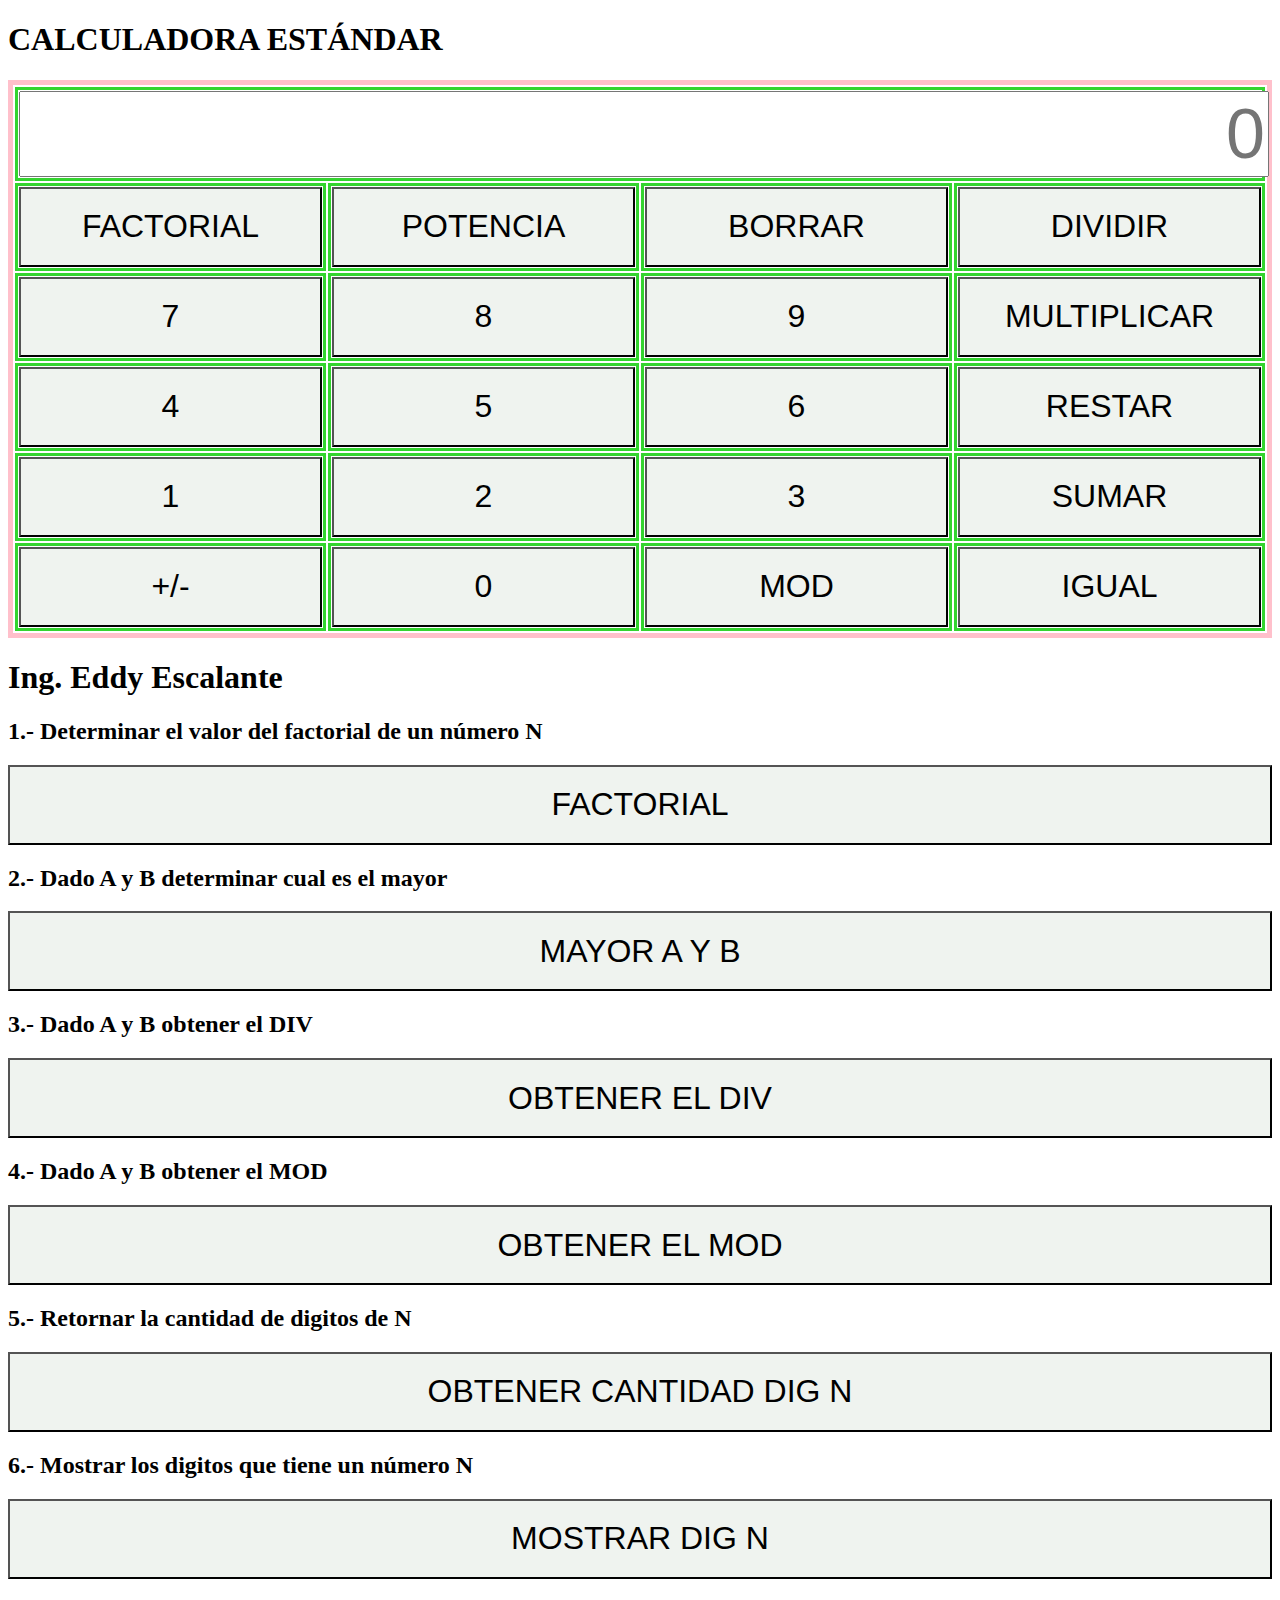
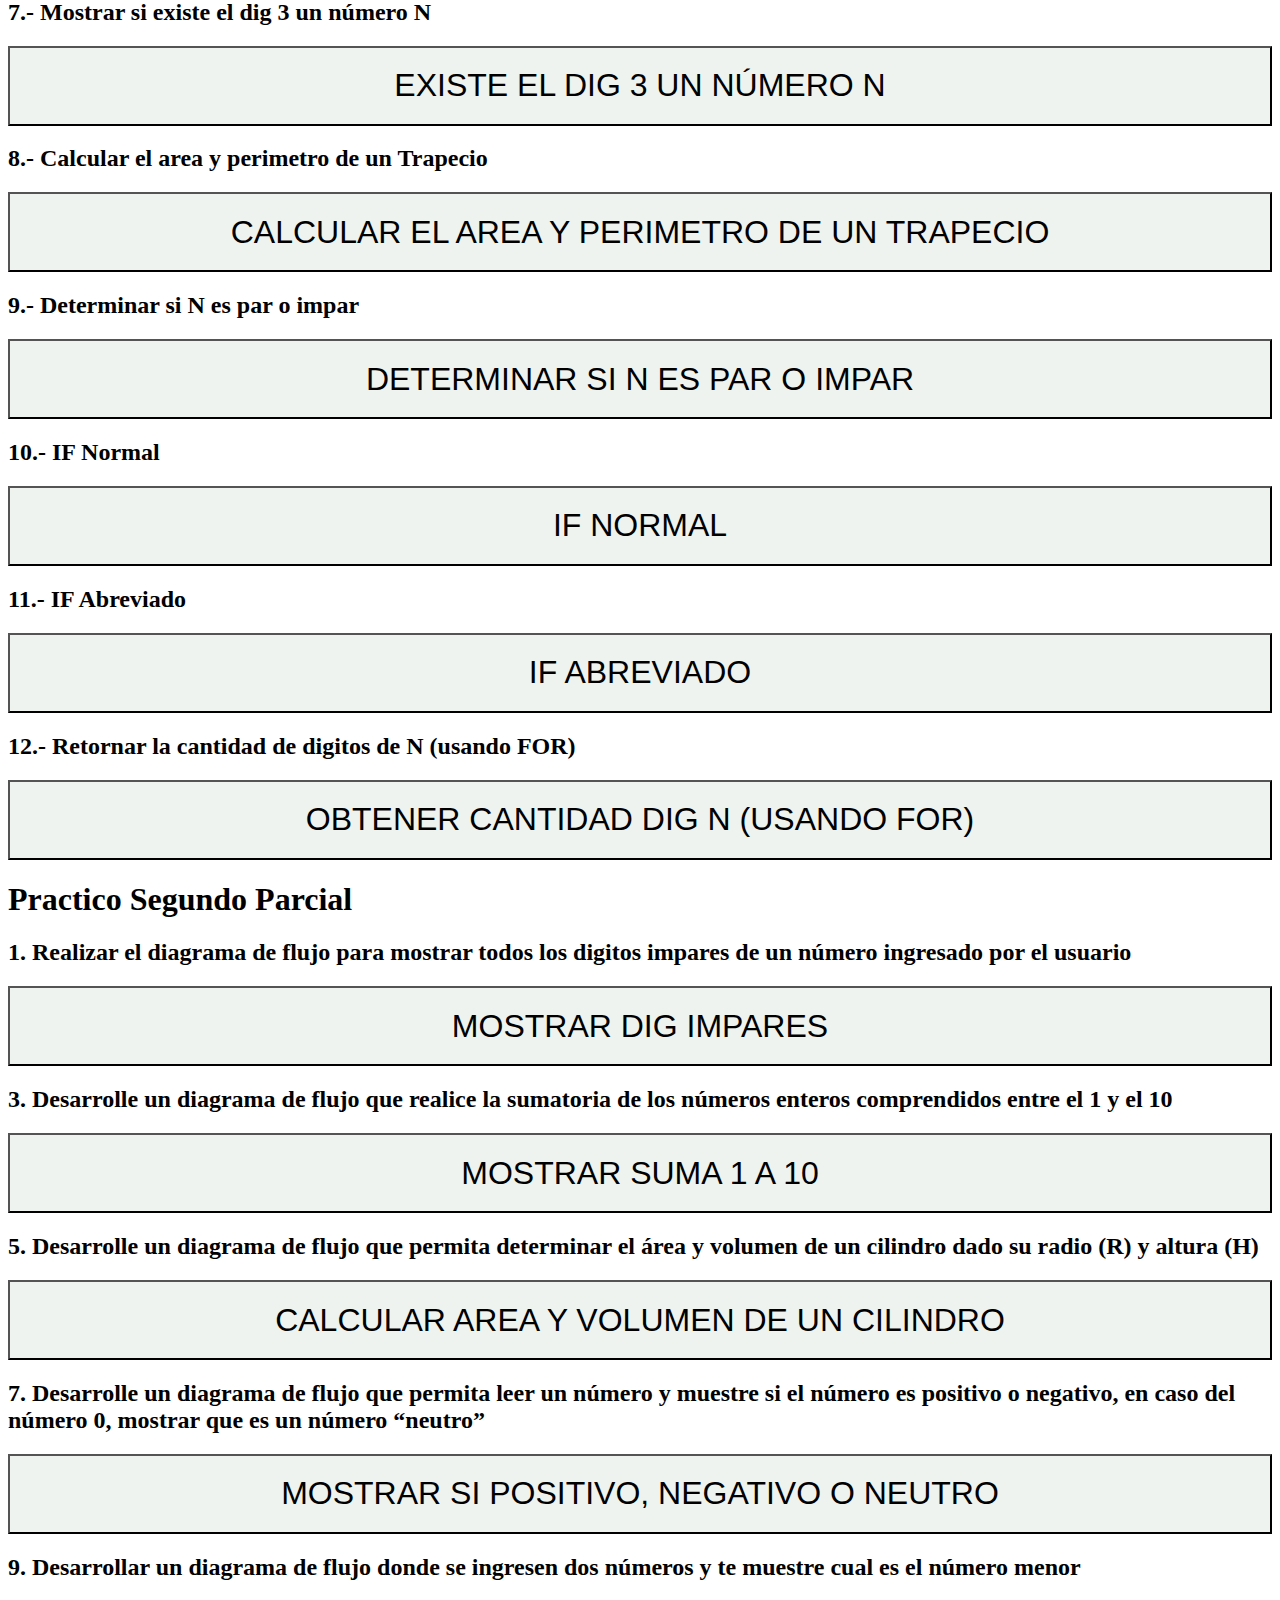
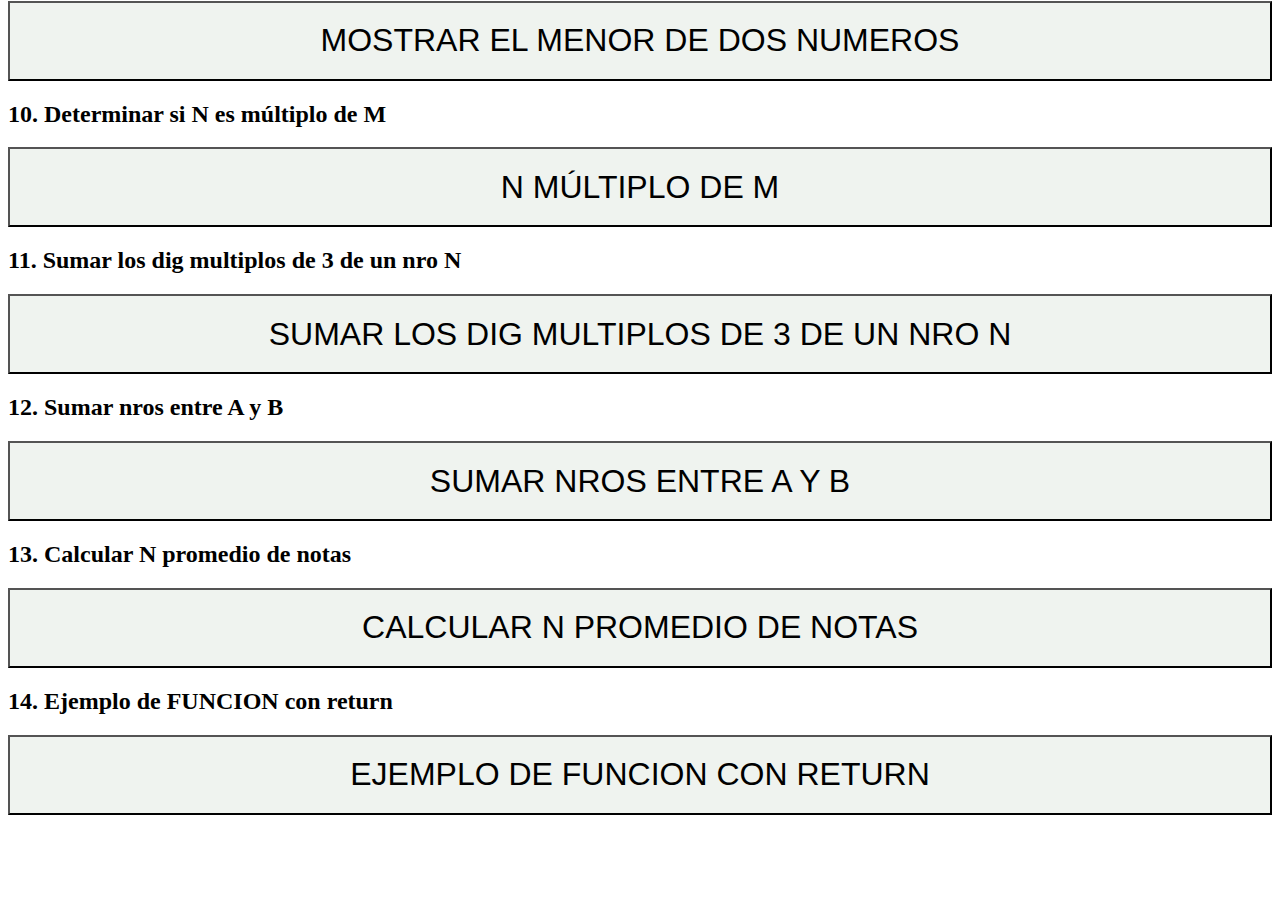
<file: DF code ING/index.html>
<!DOCTYPE html>
<html lang="en">

<head>
    <meta charset="UTF-8">
    <meta http-equiv="X-UA-Compatible" content="IE=edge">
    <meta name="viewport" content="width=device-width, initial-scale=1.0">
    <script type="text/javascript" src="code.js"></script>
    <link rel="stylesheet" type="text/css" href="estilos.css">
    <title>Programación 1</title>
</head>

<body>

    <h1>CALCULADORA ESTÁNDAR</h1>
    <table>
        <tr>
            <td colspan="4">
                <input id="resultado"
                type="text" placeholder="0" >
            </td>
        </tr>

        <tr>
            <td>
                <button onclick="factorial()">
                    factorial
                </button>
            </td>
            <td>
                <button onclick="potencia()">
                    potencia
                </button>
            </td>
            <td>
                <button onclick="borrar()">
                    Borrar
                </button>
            </td>
            <td>
                <button onclick="dividir()">
                    dividir
                </button>
            </td>
        </tr>

        <tr>
            <td>
                <button onclick="numero(7)">
                    7
                </button>
            </td>
            <td>
                <button onclick="numero(8)">
                    8
                </button>
            </td>
            <td>
                <button onclick="numero(9)">
                    9
                </button>
            </td>
            <td>
                <button onclick="multiplicar()">
                    multiplicar
                </button>
            </td>
        </tr>

        <tr>
            <td>
                <button onclick="numero(4)">
                    4
                </button>
            </td>
            <td>
                <button onclick="numero(5)">
                    5
                </button>
            </td>
            <td>
                <button onclick="numero(6)">
                    6
                </button>
            </td>
            <td>
                <button onclick="restar()">
                    restar
                </button>
            </td>
        </tr>

        <tr>
            <td>
                <button onclick="numero(1)">
                    1
                </button>
            </td>
            <td>
                <button onclick="numero(2)">
                    2
                </button>
            </td>
            <td>
                <button onclick="numero(3)">
                    3
                </button>
            </td>
            <td>
                <button onclick="sumar()">
                    sumar
                </button>
            </td>
        </tr>

        <tr>
            <td>
                <button onclick="masMenos()">
                    +/-
                </button>
            </td>
            <td>
                <button onclick="numero(0)">
                    0
                </button>
            </td>
            <td>
                <button onclick="mod()">
                    mod
                </button>
            </td>
            <td>
                <button onclick="igual()">
                    igual
                </button>
            </td>
        </tr>
    </table>




    <h1>Ing. Eddy Escalante</h1>

    <h2>1.- Determinar el valor del factorial de un número N</h2>
    <button onclick="factorialN()">Factorial</button>


    <h2>2.- Dado A y B determinar cual es el mayor</h2>
    <button onclick="mayorAyB()">Mayor A y B</button>

    <h2>3.- Dado A y B obtener el DIV</h2>
    <button onclick="obtenerDiv()">Obtener el DIV</button>

    <h2>4.- Dado A y B obtener el MOD</h2>
    <button onclick="obtenerMod()">Obtener el MOD</button>

    <h2>5.- Retornar la cantidad de digitos de N</h2>
    <button onclick="obtenerCantidadDigN()">
        Obtener cantidad dig N
    </button>

    <h2>6.- Mostrar los digitos que tiene un número N</h2>
    <button onclick="mostrarDigN()">
        Mostrar dig N
    </button>

    <h2>7.- Mostrar si existe el dig 3 un número N</h2>
    <button onclick="existeDig3enN()">
        Existe el dig 3 un número N
    </button>

    <h2>8.- Calcular el area y perimetro de un Trapecio</h2>
    <button onclick="calcularTrapecio()">
        Calcular el area y perimetro de un Trapecio
    </button>

    <h2>9.- Determinar si N es par o impar</h2>
    <button onclick="determinarNesParImpar()">
        Determinar si N es par o impar
    </button>

    <h2>10.- IF Normal</h2>
    <button onclick="ifNormal()">
        IF Normal
    </button>

    <h2>11.- IF Abreviado</h2>
    <button onclick="ifAbreviado()">
        IF Abreviado
    </button>

    <h2>12.- Retornar la cantidad de digitos de N (usando FOR)</h2>
    <button onclick="obtenerCantidadDigN_FOR()">
        Obtener cantidad dig N (usando FOR)
    </button>

    <h1>Practico Segundo Parcial</h1>

    <h2>1. Realizar el diagrama de flujo para mostrar todos los digitos impares de un número
        ingresado por el usuario</h2>
    <button onclick="mostrarDigitosImpares()">
        Mostrar dig Impares
    </button>

    <h2>3. Desarrolle un diagrama de flujo que realice la sumatoria de los números enteros
        comprendidos entre el 1 y el 10</h2>
    <button onclick="mostrarSuma1_10()">
        Mostrar Suma 1 a 10
    </button>

    <h2>5. Desarrolle un diagrama de flujo que permita determinar el área y volumen de un
        cilindro dado su radio (R) y altura (H)</h2>
    <button onclick="calcularAreaVolumenDeCilindro()">
        calcular area y volumen de un cilindro
    </button>

    <h2>7. Desarrolle un diagrama de flujo que permita leer
        un número y muestre si el número es positivo o
        negativo, en caso del número 0, mostrar que es
        un número “neutro”</h2>
    <button onclick="mostrarPositivoNegativoNeutro()">
        mostrar si positivo, negativo o neutro
    </button>

    <h2>9. Desarrollar un diagrama de flujo donde
        se ingresen dos números y te muestre cual
        es el número menor</h2>
    <button onclick="mostrarMenorDosNumero()">
        mostrar el menor de dos numeros
    </button>

    <h2>10. Determinar si N es múltiplo de M</h2>
    <button onclick="NmultiploDeM()">
        N Múltiplo de M
    </button>

    <h2>11. Sumar los dig multiplos de 3 de un nro N</h2>
    <button onclick="sumaDigMultiplos3deN()">
        Sumar los dig multiplos de 3 de un nro N
    </button>

    <h2>12. Sumar nros entre A y B</h2>
    <button onclick="sumarNrosEntreAyB()">
        Sumar nros entre A y B
    </button>

    <h2>13. Calcular N promedio de notas </h2>
    <button onclick="promedioNdeNotas()">
        Calcular N promedio de notas
    </button>

    <h2>14. Ejemplo de FUNCION con return</h2>
    <button onclick="funcionConReturn()">
        Ejemplo de FUNCION con return
    </button>

    <br><br><br><br><br><br>
</body>

</html>
</file>
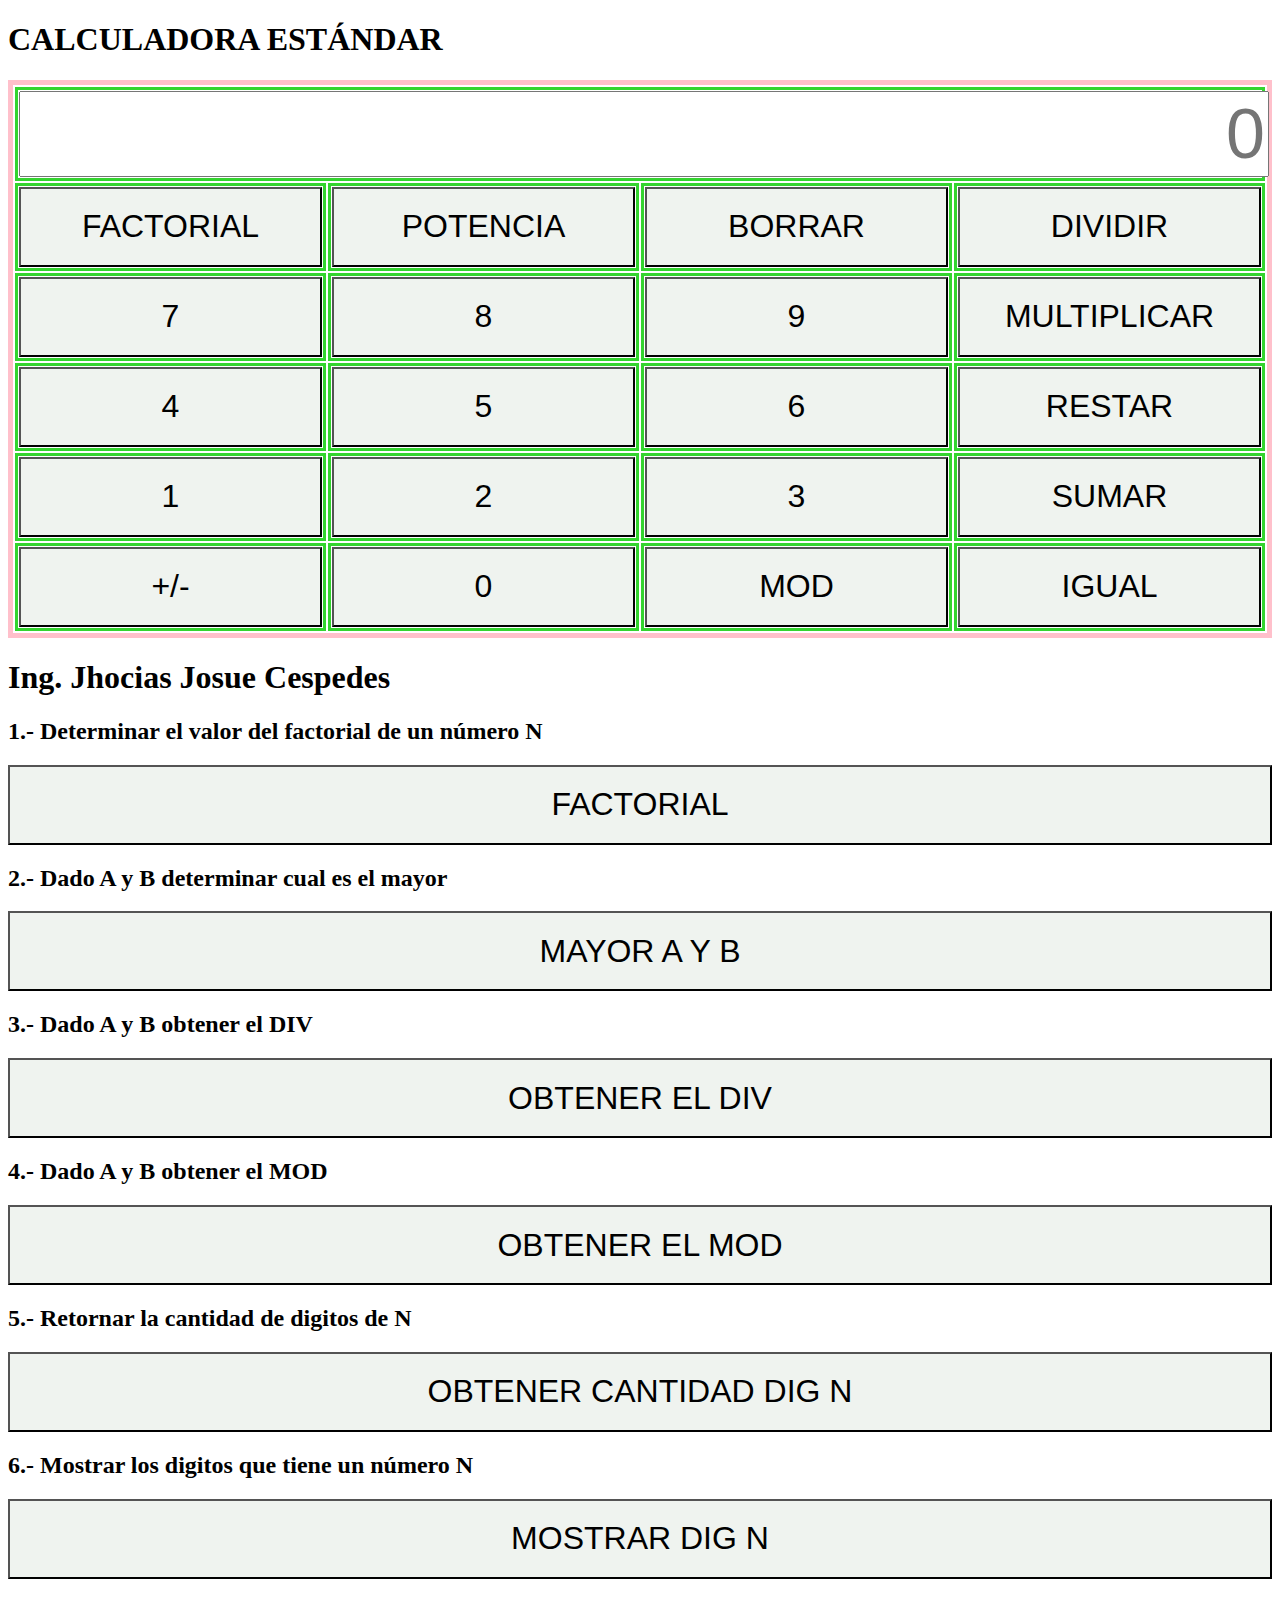
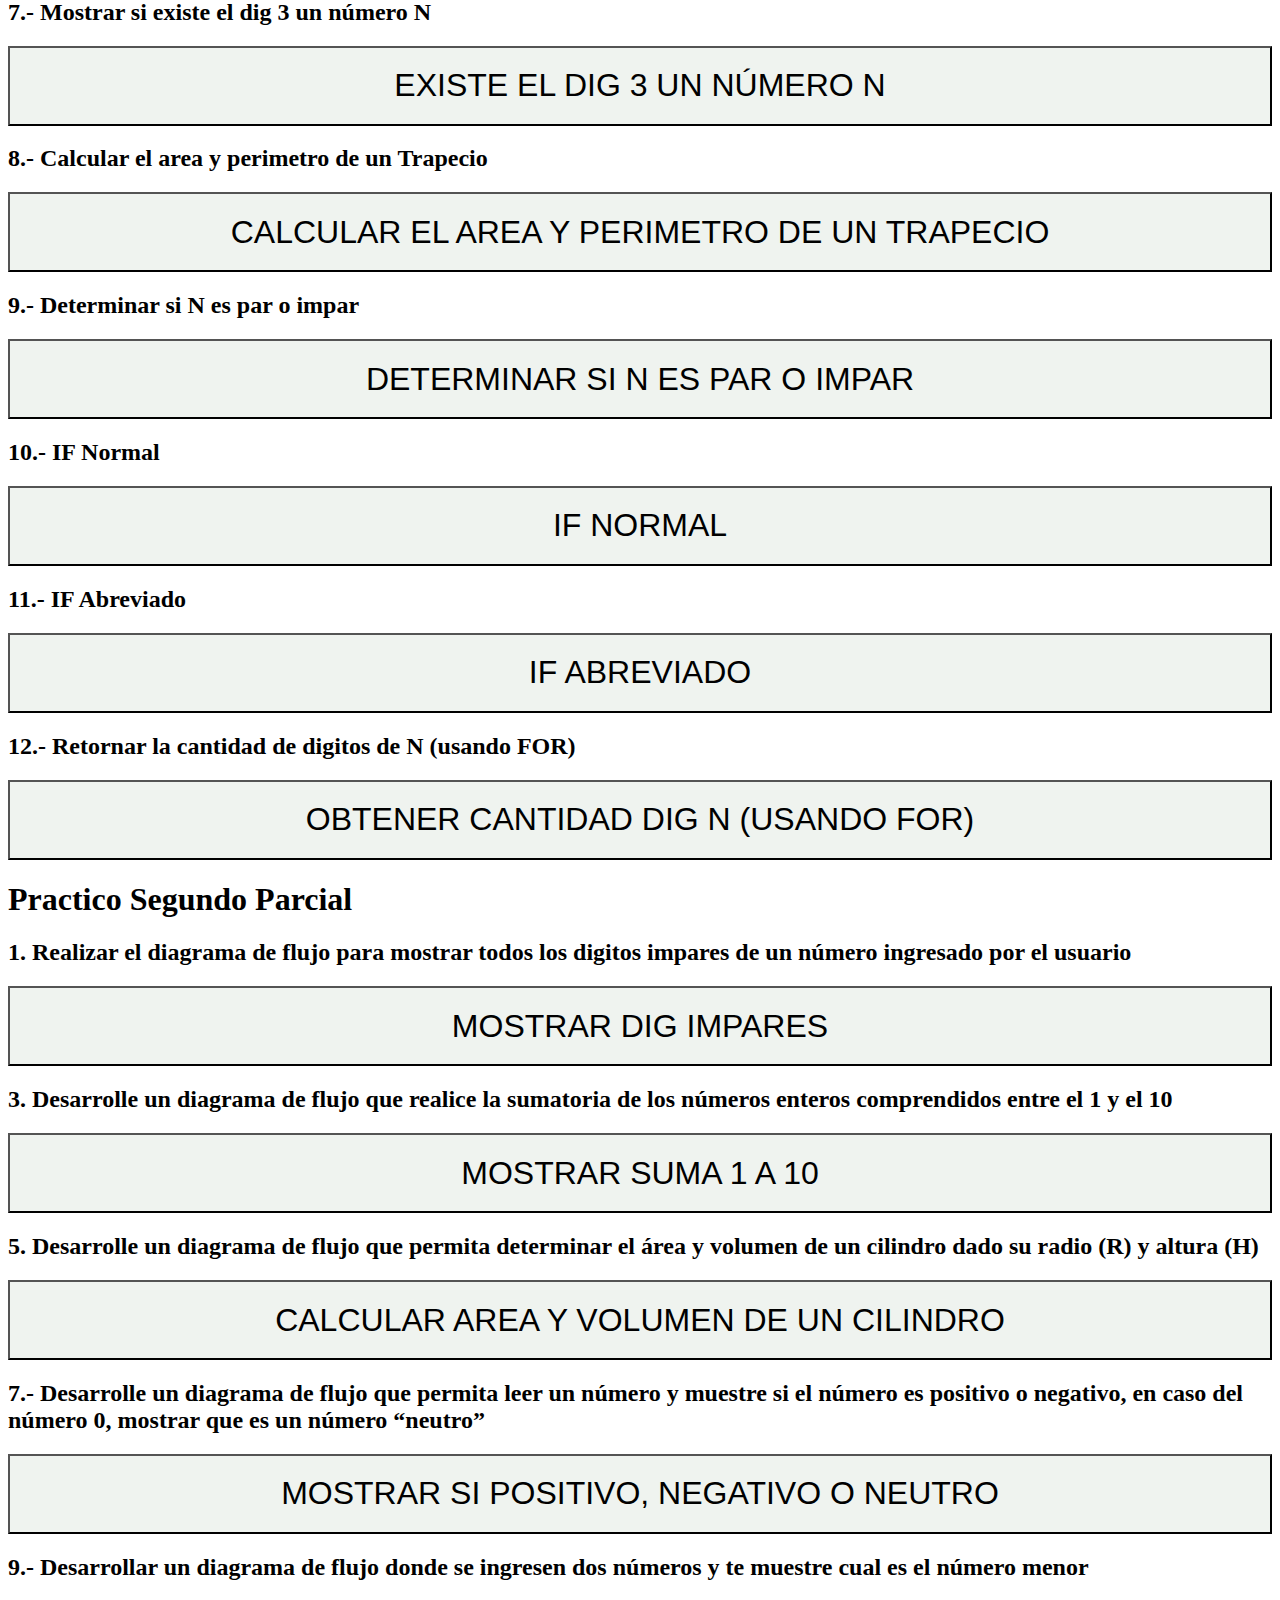
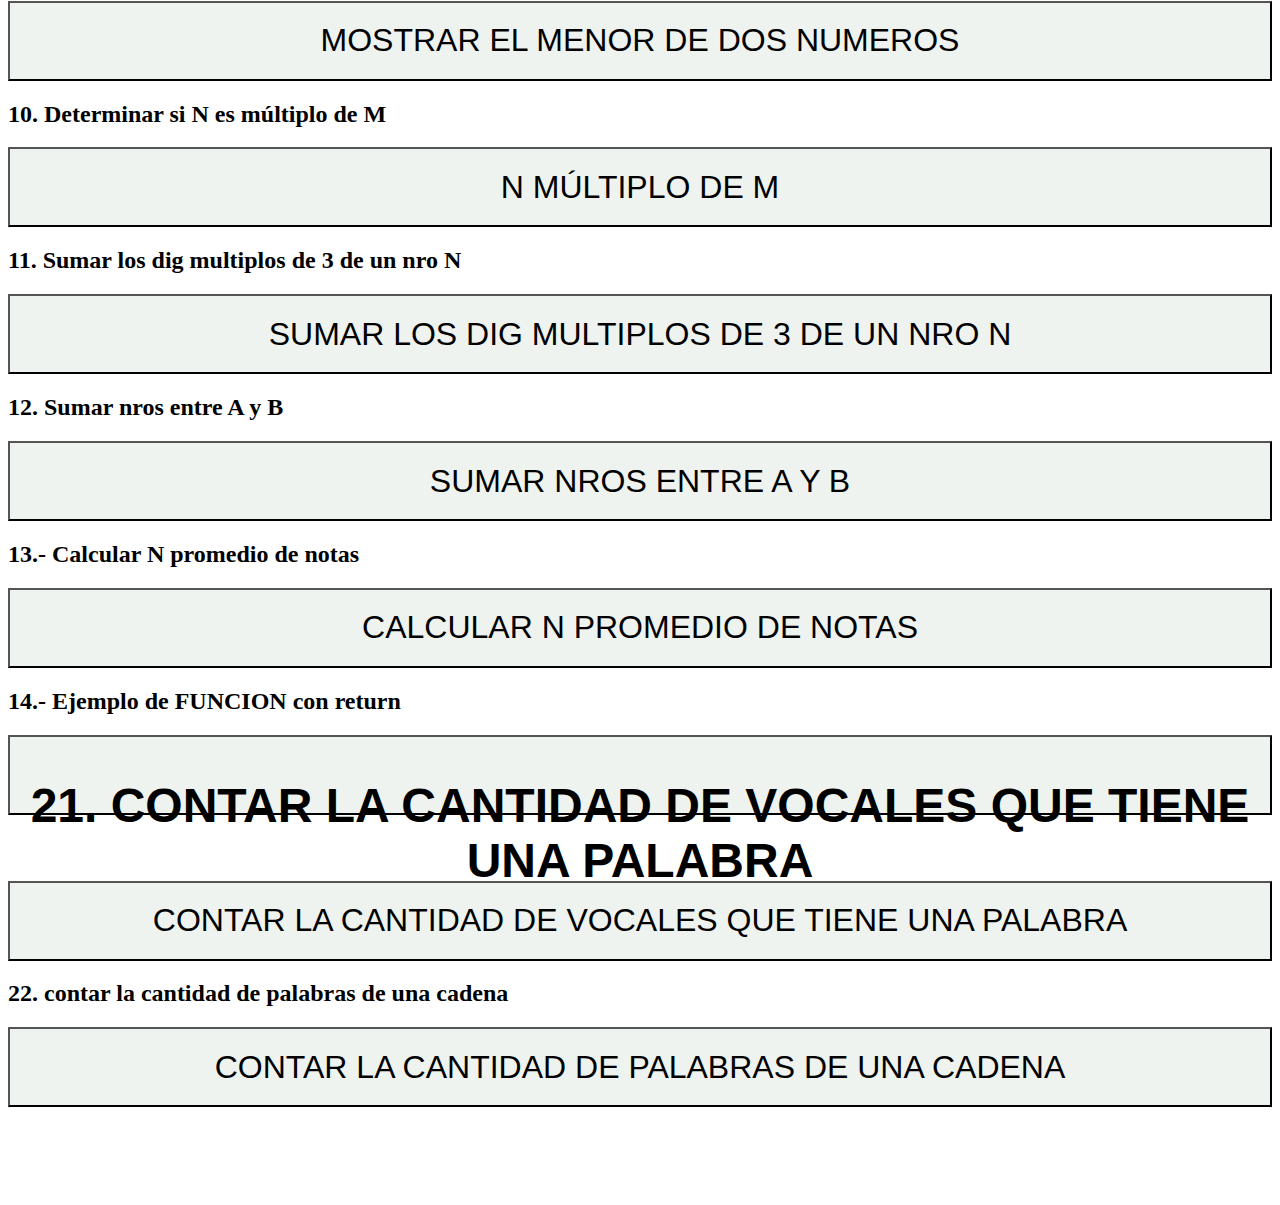
<file: P1G1-main/DF code ING/index.html>
<!DOCTYPE html>
<html lang="en">

<head>
    <meta charset="UTF-8">
    <meta http-equiv="X-UA-Compatible" content="IE=edge">
    <meta name="viewport" content="width=device-width, initial-scale=1.0">
    <script type="text/javascript" src="code.js"></script>
    <link rel="stylesheet" type="text/css" href="estilos.css">
    <title>Programación 1</title>
</head>

<body>

    <h1>CALCULADORA ESTÁNDAR</h1>
    <table>
        <tr>
            <td colspan="4">
                <input id="resultado"
                type="text" placeholder="0" >
            </td>
        </tr>

        <tr>
            <td>
                <button onclick="factorial()">
                    factorial
                </button>
            </td>
            <td>
                <button onclick="potencia()">
                    potencia
                </button>
            </td>
            <td>
                <button onclick="borrar()">
                    Borrar
                </button>
            </td>
            <td>
                <button onclick="dividir()">
                    dividir
                </button>
            </td>
        </tr>

        <tr>
            <td>
                <button onclick="numero(7)">
                    7
                </button>
            </td>
            <td>
                <button onclick="numero(8)">
                    8
                </button>
            </td>
            <td>
                <button onclick="numero(9)">
                    9
                </button>
            </td>
            <td>
                <button onclick="multiplicar()">
                    multiplicar
                </button>
            </td>
        </tr>

        <tr>
            <td>
                <button onclick="numero(4)">
                    4
                </button>
            </td>
            <td>
                <button onclick="numero(5)">
                    5
                </button>
            </td>
            <td>
                <button onclick="numero(6)">
                    6
                </button>
            </td>
            <td>
                <button onclick="restar()">
                    restar
                </button>
            </td>
        </tr>

        <tr>
            <td>
                <button onclick="numero(1)">
                    1
                </button>
            </td>
            <td>
                <button onclick="numero(2)">
                    2
                </button>
            </td>
            <td>
                <button onclick="numero(3)">
                    3
                </button>
            </td>
            <td>
                <button onclick="sumar()">
                    sumar
                </button>
            </td>
        </tr>

        <tr>
            <td>
                <button onclick="masMenos()">
                    +/-
                </button>
            </td>
            <td>
                <button onclick="numero(0)">
                    0
                </button>
            </td>
            <td>
                <button onclick="mod()">
                    mod
                </button>
            </td>
            <td>
                <button onclick="igual()">
                    igual
                </button>
            </td>
        </tr>
    </table>




    <h1>Ing. Jhocias Josue Cespedes</h1>

    <h2>1.- Determinar el valor del factorial de un número N</h2>
    <button onclick="factorialN()">Factorial</button>


    <h2>2.- Dado A y B determinar cual es el mayor</h2>
    <button onclick="mayorAyB()">Mayor A y B</button>

    <h2>3.- Dado A y B obtener el DIV</h2>
    <button onclick="obtenerDiv()">Obtener el DIV</button>

    <h2>4.- Dado A y B obtener el MOD</h2>
    <button onclick="obtenerMod()">Obtener el MOD</button>

    <h2>5.- Retornar la cantidad de digitos de N</h2>
    <button onclick="obtenerCantidadDigN()">
        Obtener cantidad dig N
    </button>

    <h2>6.- Mostrar los digitos que tiene un número N</h2>
    <button onclick="mostrarDigN()">
        Mostrar dig N
    </button>

    <h2>7.- Mostrar si existe el dig 3 un número N</h2>
    <button onclick="existeDig3enN()">
        Existe el dig 3 un número N
    </button>

    <h2>8.- Calcular el area y perimetro de un Trapecio</h2>
    <button onclick="calcularTrapecio()">
        Calcular el area y perimetro de un Trapecio
    </button>

    <h2>9.- Determinar si N es par o impar</h2>
    <button onclick="determinarNesParImpar()">
        Determinar si N es par o impar
    </button>

    <h2>10.- IF Normal</h2>
    <button onclick="ifNormal()">
        IF Normal
    </button>

    <h2>11.- IF Abreviado</h2>
    <button onclick="ifAbreviado()">
        IF Abreviado
    </button>

    <h2>12.- Retornar la cantidad de digitos de N (usando FOR)</h2>
    <button onclick="obtenerCantidadDigN_FOR()">
        Obtener cantidad dig N (usando FOR)
    </button>

    <h1>Practico Segundo Parcial</h1>

    <h2>1. Realizar el diagrama de flujo para mostrar todos los digitos impares de un número
        ingresado por el usuario</h2>
    <button onclick="mostrarDigitosImpares()">
        Mostrar dig Impares
    </button>

    <h2>3. Desarrolle un diagrama de flujo que realice la sumatoria de los números enteros
        comprendidos entre el 1 y el 10</h2>
    <button onclick="mostrarSuma1_10()">
        Mostrar Suma 1 a 10
    </button>

    <h2>5. Desarrolle un diagrama de flujo que permita determinar el área y volumen de un
        cilindro dado su radio (R) y altura (H)</h2>
    <button onclick="calcularAreaVolumenDeCilindro()">
        calcular area y volumen de un cilindro
    </button>

    <h2>7.- Desarrolle un diagrama de flujo que permita leer
        un número y muestre si el número es positivo o
        negativo, en caso del número 0, mostrar que es
        un número “neutro”</h2>
    <button onclick="mostrarPositivoNegativoNeutro()">
        mostrar si positivo, negativo o neutro
    </button>

    <h2>9.- Desarrollar un diagrama de flujo donde
        se ingresen dos números y te muestre cual
        es el número menor</h2>
    <button onclick="mostrarMenorDosNumero()">
        mostrar el menor de dos numeros
    </button>

    <h2>10. Determinar si N es múltiplo de M</h2>
    <button onclick="NmultiploDeM()">
        N Múltiplo de M
    </button>

    <h2>11. Sumar los dig multiplos de 3 de un nro N</h2>
    <button onclick="sumaDigMultiplos3deN()">
        Sumar los dig multiplos de 3 de un nro N
    </button>

    <h2>12. Sumar nros entre A y B</h2>
    <button onclick="sumarNrosEntreAyB()">
        Sumar nros entre A y B
    </button>

    <h2>13.- Calcular N promedio de notas </h2>
    <button onclick="promedioNdeNotas()">
        Calcular N promedio de notas
    </button>


    <h2>14.- Ejemplo de FUNCION con return</h2>
    <button onclick=
    </button>





    
    <h2>21. contar la cantidad de vocales que tiene una palabra</h2>
    <button onclick="contarvocales()">
        contar la cantidad de vocales que tiene una palabra 
    </button>
     
    <h2>22. contar la cantidad de palabras de una cadena </h2>
    <button onclick="contarPàlabras()">
        contar la cantidad de palabras de una cadena
    </button> 

    <br><br><br><br><br><br>
</body>

</html>
</file>
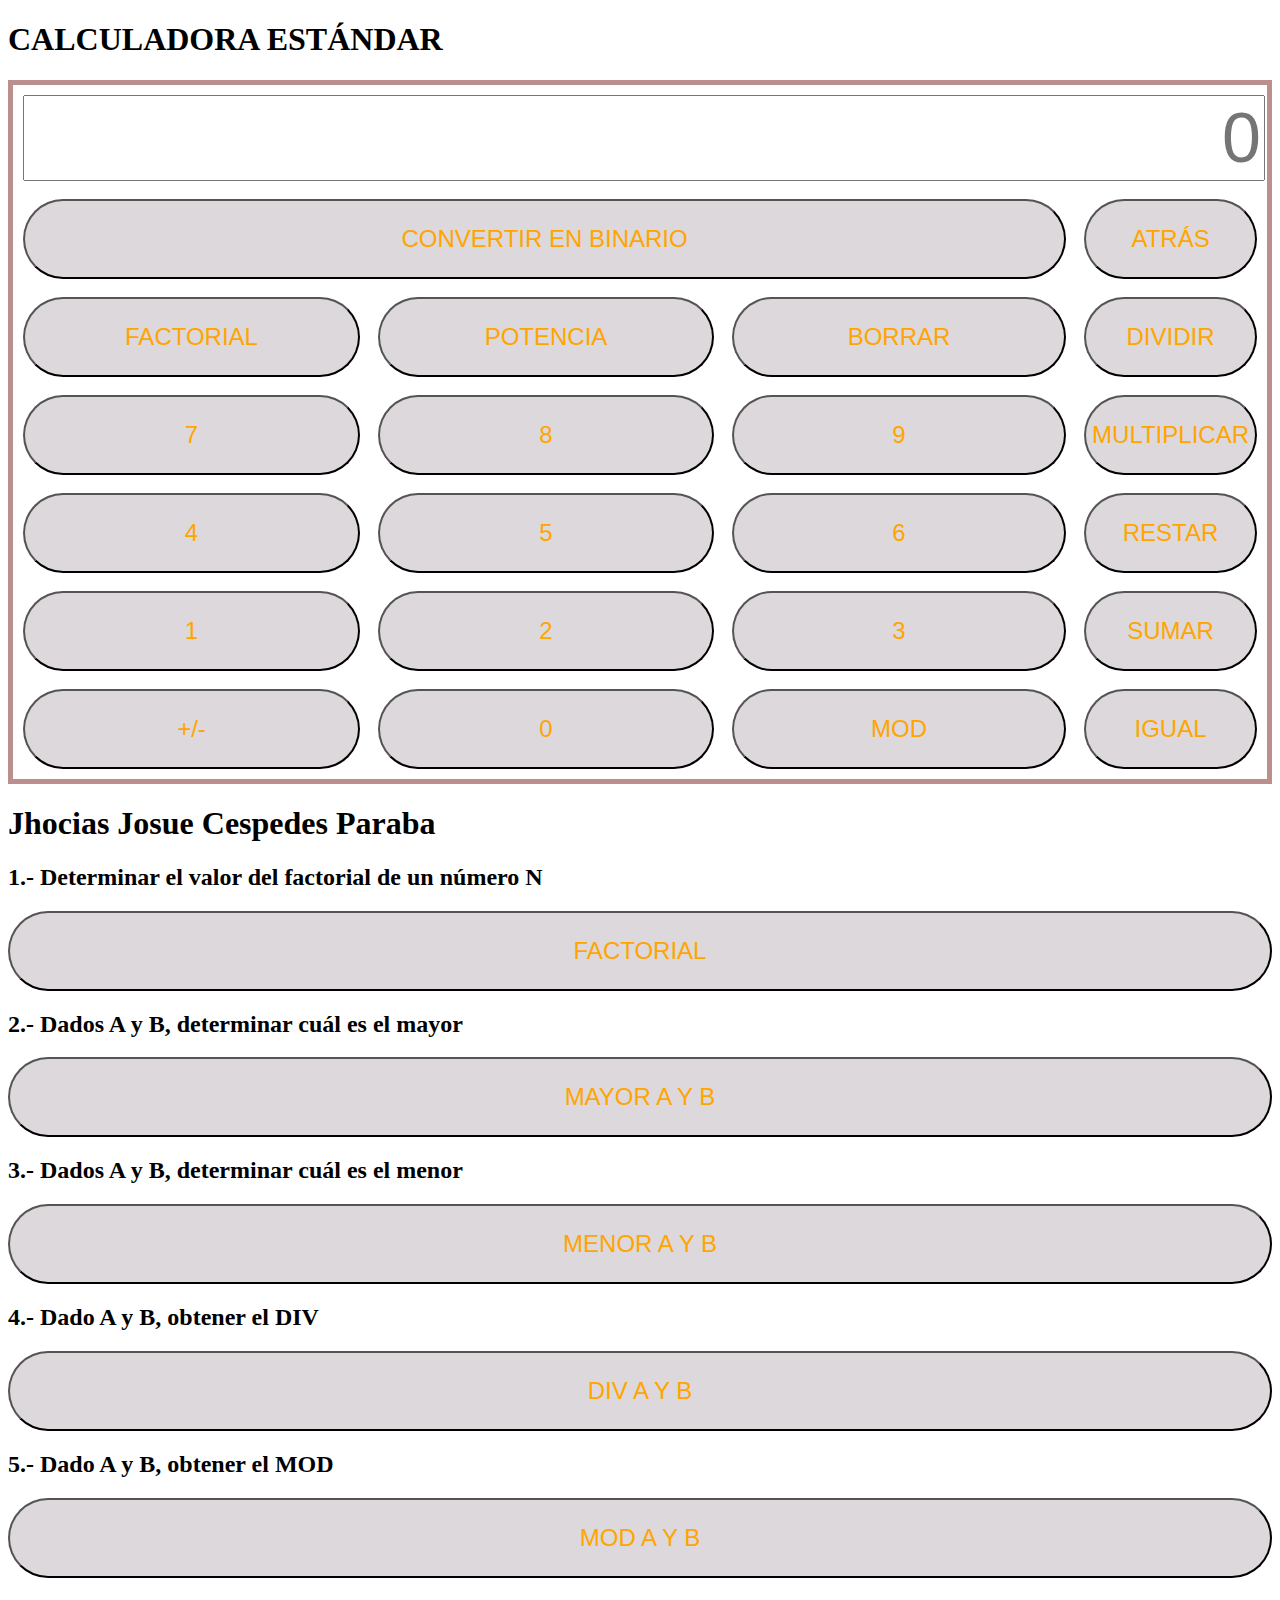
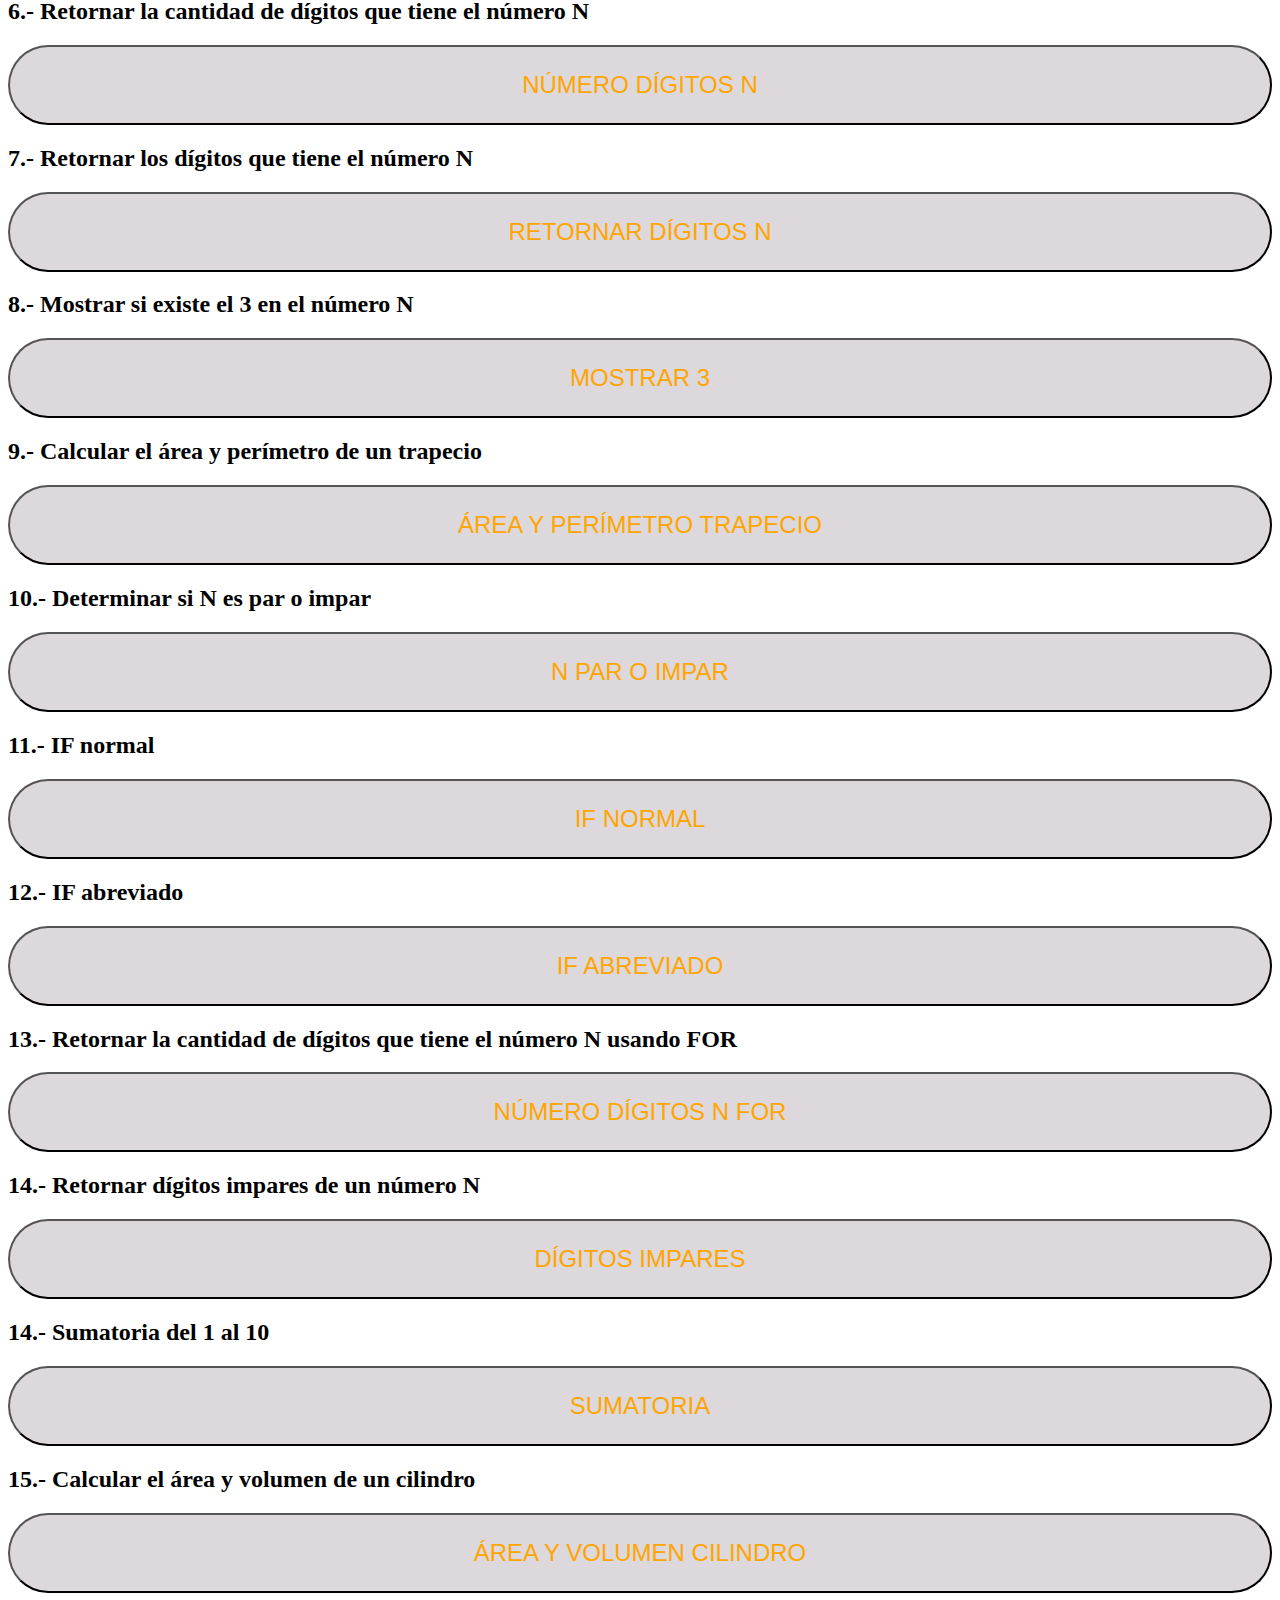
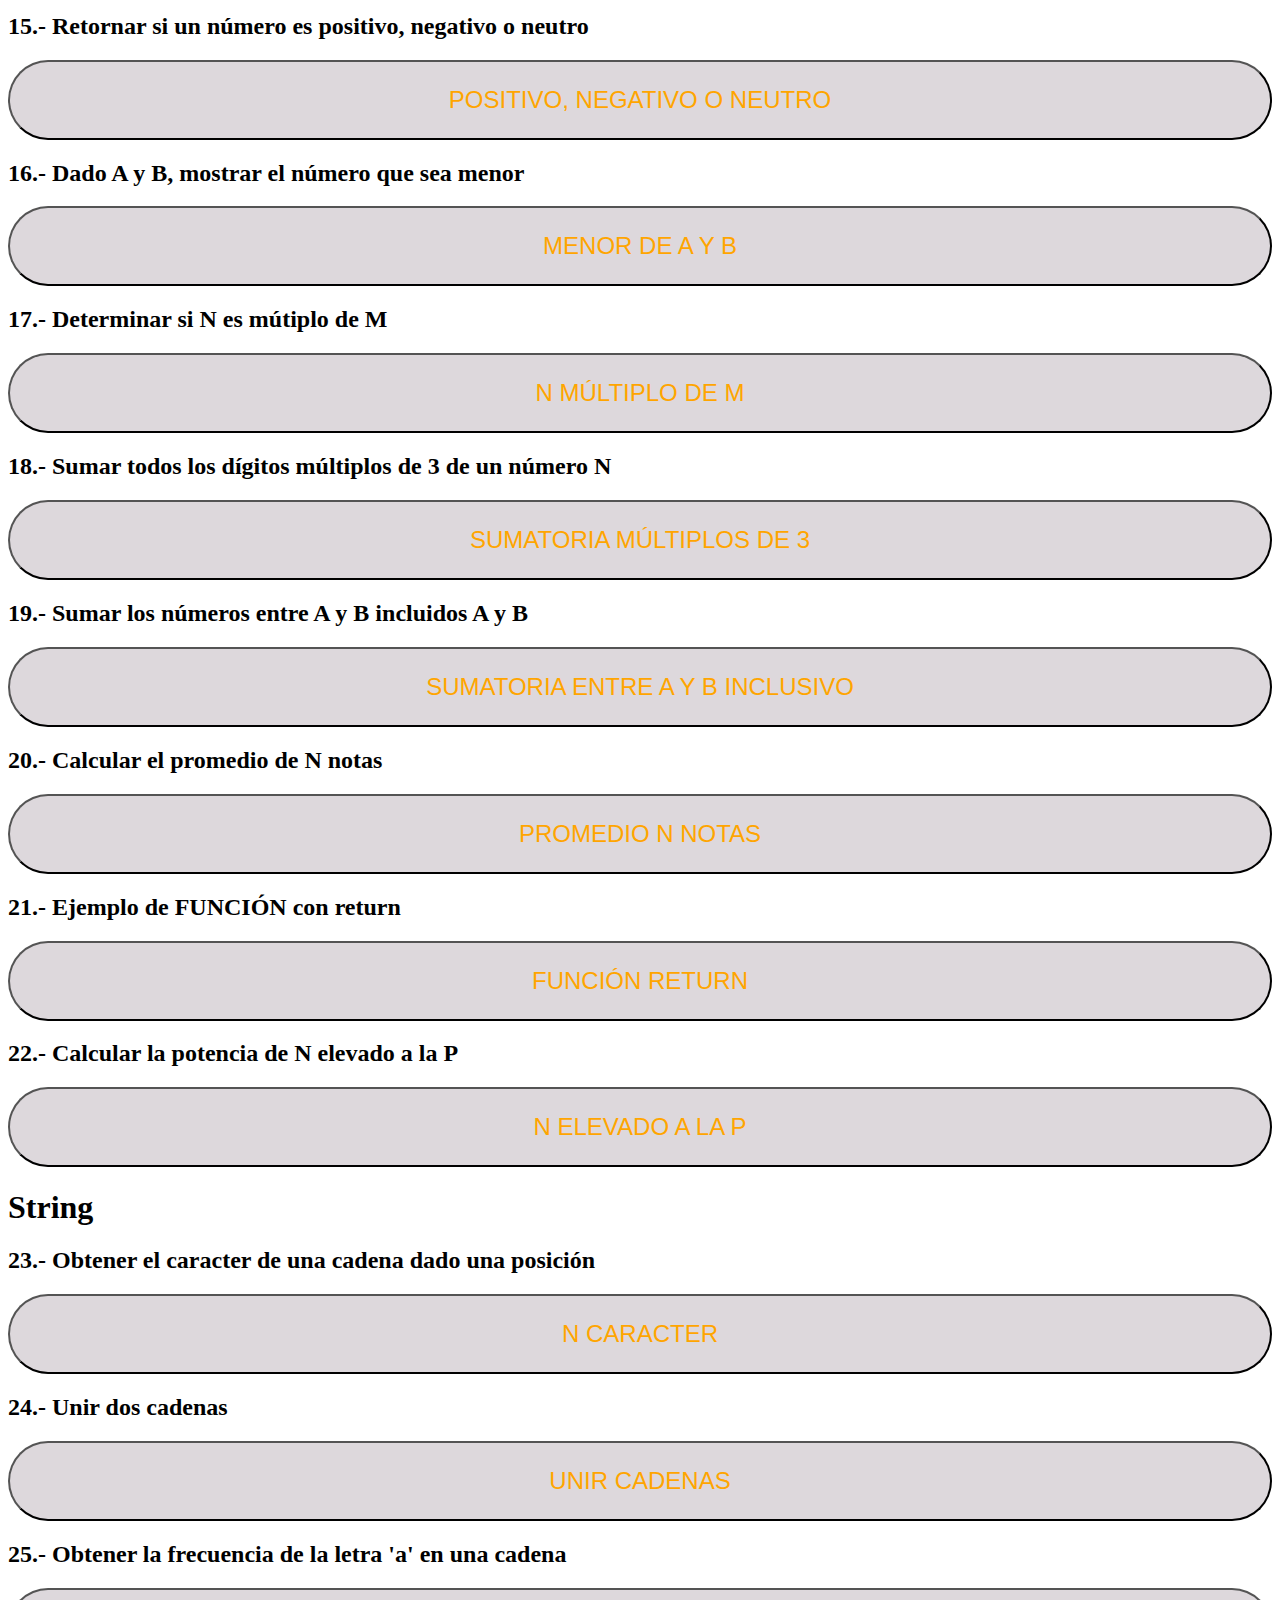
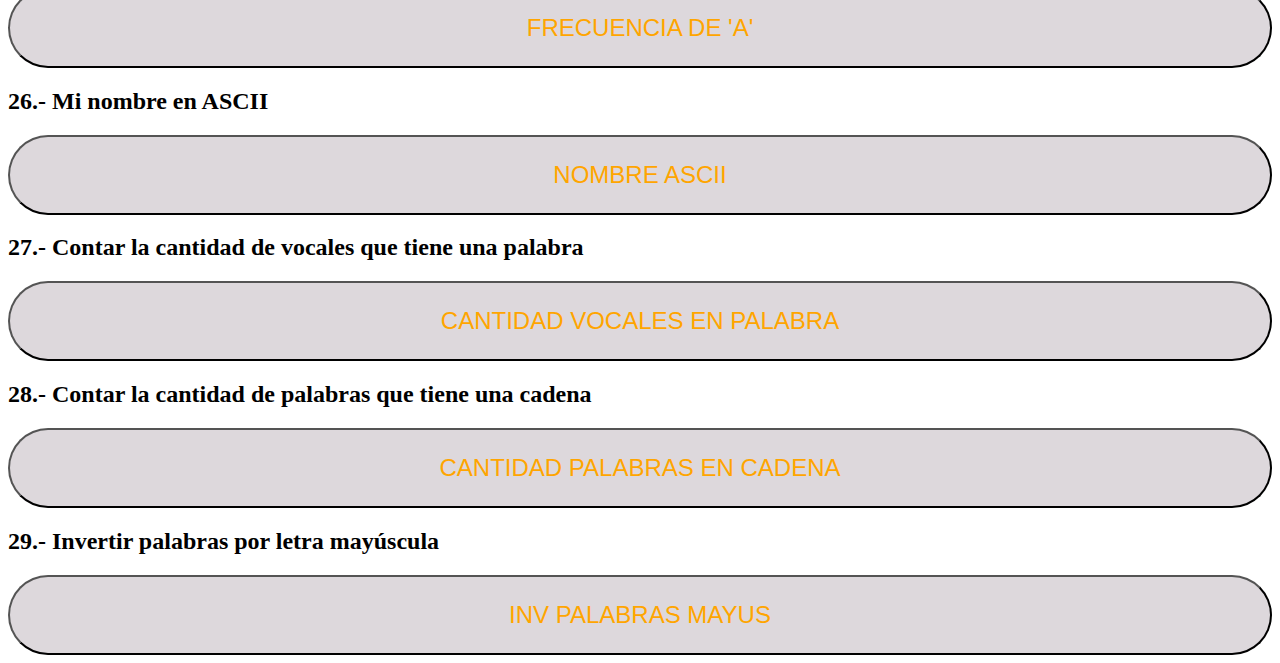
<file: P1G1-main (2)/P1G1-main/DF CODE/index.html>
<!DOCTYPE html>
<html lang="en">
<head>
    <meta charset="UTF-8">
    <meta http-equiv="X-UA-Compatible" content="IE=edge">
    <meta name="viewport" content="width=device-width, initial-scale=1.0">
    <script
    type="text/javascript"
    src="code.js"></script>
    <link rel="stylesheet" type="text/css" href="estilos.css">
    <title>Programación 1</title>
</head>
<body>

    <h1>CALCULADORA ESTÁNDAR</h1>
    <table border="1px">
        <tr>
            <td colspan="4">
                <input id="resultado"
                type="text" placeholder="0">
            </td>
        </tr>
        <tr>
            <td colspan="3">
                <button onclick="convBIN()">Convertir en Binario</button>
            </td>
            <td>
                <button onclick="atras()">Atrás</button>
            </td>
        </tr>
        <tr>
            <td><button onclick="factorial()">factorial</button></td>
            <td><button onclick="potencia()">potencia</button></td>
            <td><button onclick="borrar()">borrar</button></td>
            <td><button onclick="dividir()">dividir</button></td>
        </tr>
        <tr>
            <td><button onclick="numero(7)">7</button></td>
            <td><button onclick="numero(8)">8</button></td>
            <td><button onclick="numero(9)">9</button></td>
            <td><button onclick="multiplicar()">multiplicar</button></td>           
        </tr>
        <tr>
            <td><button onclick="numero(4)">4</button></td>
            <td><button onclick="numero(5)">5</button></td>
            <td><button onclick="numero(6)">6</button></td>
            <td><button onclick="restar()">restar</button></td>            
        </tr>
        <tr>
            <td><button onclick="numero(1)">1</button></td>
            <td><button onclick="numero(2)">2</button></td>
            <td><button onclick="numero(3)">3</button></td>
            <td><button onclick="sumar()">sumar</button></td>            
        </tr>
        <tr>
            <td><button onclick="inverso()">+/-</button></td>
            <td><button onclick="numero(0)">0</button></td>
            <td><button onclick="MOD()">MOD</button></td>
            <td><button onclick="igual()">igual</button></td>            
        </tr>
    </table>

    <h1>Jhocias Josue Cespedes Paraba</h1>
    <h2>1.- Determinar el valor del factorial de un número N</h2>
    <button onclick="factorialN()">Factorial</button>
    
    <h2>2.- Dados A y B, determinar cuál es el mayor</h2>
    <button onclick="mayorAyB()">Mayor A y B</button>
    
    <h2>3.- Dados A y B, determinar cuál es el menor</h2>
    <button onclick="menorAyB()">Menor A y B</button>
    
    <h2>4.- Dado A y B, obtener el DIV</h2>
    <button onclick="obtenerDiv()">DIV A y B</button>
    
    <h2>5.- Dado A y B, obtener el MOD</h2>
    <button onclick="obtenerMod()">MOD A y B</button>
    
    <h2>6.- Retornar la cantidad de dígitos que tiene el número N</h2>
    <button onclick="digitosN()">Número dígitos N</button>
    
    <h2>7.- Retornar los dígitos que tiene el número N</h2>
    <button onclick="retornarDigitosN()">Retornar dígitos N</button>
    
    <h2>8.- Mostrar si existe el 3 en el número N</h2>
    <button onclick="mostrarTres()">Mostrar 3</button>
    
    <h2>9.- Calcular el área y perímetro de un trapecio</h2>
    <button onclick="areaPerimetroTrapecio()">Área y Perímetro Trapecio</button>
    
    <h2>10.- Determinar si N es par o impar</h2>
    <button onclick="NParOImpar()">N par o impar</button>
    
    <h2>11.- IF normal</h2>
    <button onclick="ifNormal()">IF Normal</button>
    
    <h2>12.- IF abreviado</h2>
    <button onclick="ifAbreviado()">IF Abreviado</button>
    
    <h2>13.- Retornar la cantidad de dígitos que tiene el número N usando FOR</h2>
    <button onclick="digitosNFOR()">Número dígitos N FOR</button>
    
    <h2>14.- Retornar dígitos impares de un número N</h2>
    <button onclick="digitosImpares()">Dígitos impares</button>
    
    <h2>14.- Sumatoria del 1 al 10</h2>
    <button onclick="sumatoria1a10()">Sumatoria</button>
    
    <h2>15.- Calcular el área y volumen de un cilindro</h2>
    <button onclick="areaVolumenCilindro()">Área y Volumen Cilindro</button>
    
    <h2>15.- Retornar si un número es positivo, negativo o neutro</h2>
    <button onclick="mostrarNumPosNeg()">Positivo, Negativo o Neutro</button>
    
    <h2>16.- Dado A y B, mostrar el número que sea menor</h2>
    <button onclick="mostrarNumMenor()">Menor de A y B</button>
    
    <h2>17.- Determinar si N es mútiplo de M</h2>
    <button onclick="NmultiploDeM()">N múltiplo de M</button>
    
    <h2>18.- Sumar todos los dígitos múltiplos de 3 de un número N</h2>
    <button onclick="sumatoriaMultiplosTres()">Sumatoria Múltiplos de 3</button>
    
    <h2>19.- Sumar los números entre A y B incluidos A y B</h2>
    <button onclick="sumAyBInclusivo()">Sumatoria entre A y B inclusivo</button>
    
    <h2>20.- Calcular el promedio de N notas</h2>
    <button onclick="promedioNnotas()">Promedio N Notas</button>
    
    <h2>21.- Ejemplo de FUNCIÓN con return</h2>
    <button onclick="funcionConReturn()">Función Return</button>
    
    <h2>22.- Calcular la potencia de N elevado a la P</h2>
    <button onclick="NpotenciaDeP()">N elevado a la P</button>

    <h1>String</h1>
    
    <h2>23.- Obtener el caracter de una cadena dado una posición</h2>
    <button onclick="getCharByPosition()">N caracter</button>
    
    <h2>24.- Unir dos cadenas</h2>
    <button onclick="joinTwoStrings()">Unir cadenas</button>
    
    <h2>25.- Obtener la frecuencia de la letra 'a' en una cadena</h2>
    <button onclick="aCharFrequency()">Frecuencia de 'a'</button>
    
    <h2>26.- Mi nombre en ASCII</h2>
    <button onclick="myNameInASCII()">Nombre ASCII</button>
    
    <h2>27.- Contar la cantidad de vocales que tiene una palabra</h2>
    <button onclick="countVocals()">Cantidad Vocales en Palabra</button>
    
    <h2>28.- Contar la cantidad de palabras que tiene una cadena</h2>
    <button onclick="countWords()">Cantidad Palabras en Cadena</button>
    
    <h2>29.- Invertir palabras por letra mayúscula</h2>
    <button onclick="invertirPalabrasPorMayuscula()">Inv Palabras Mayus</button>
</body>
</html>
</file>
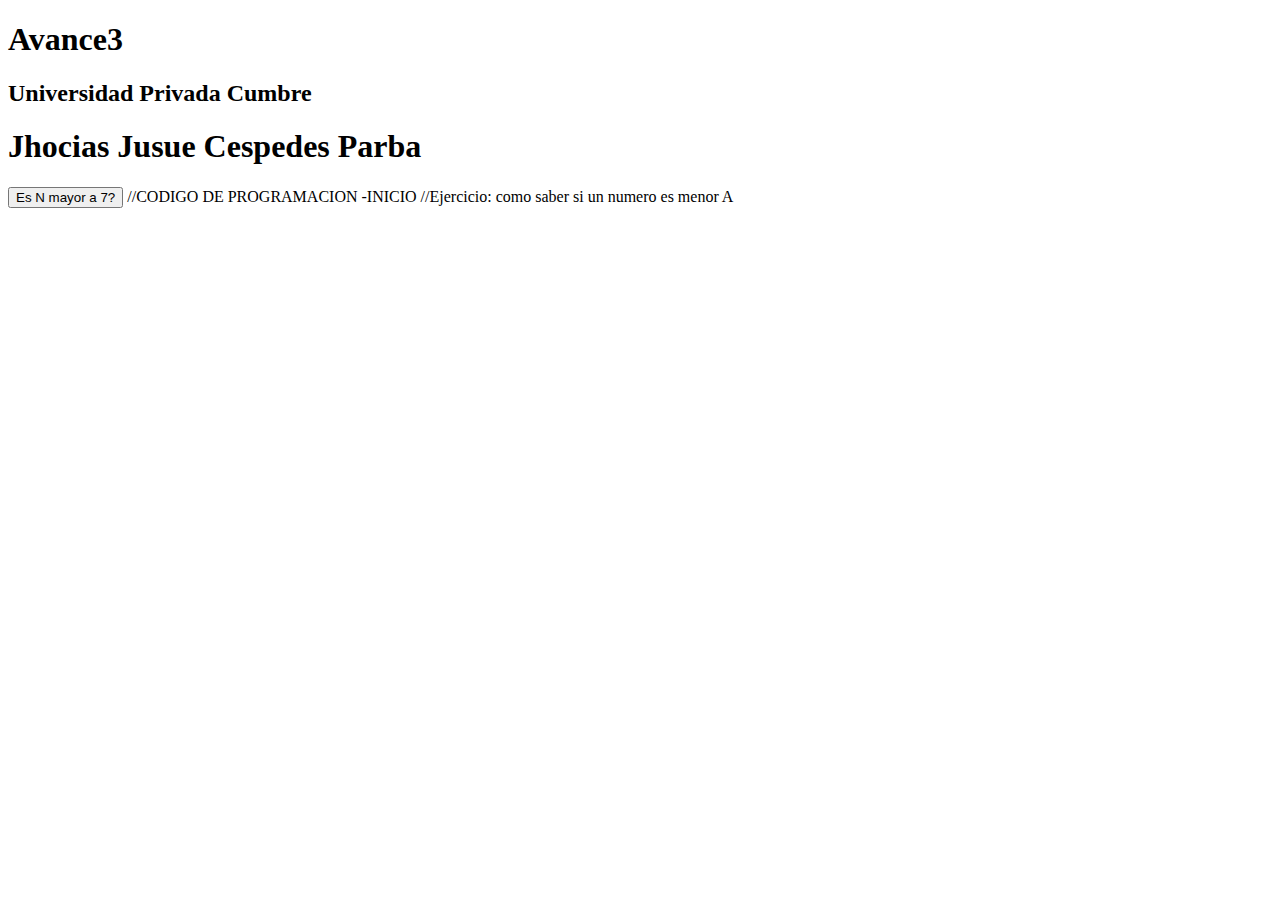
<file: Avance-3.html>
<!DOCTYPE html>
<html>
<head>
<title>My primera pag Web</title>
</head>
<body> 
<h1>Avance3</h1>
<h2>Universidad Privada Cumbre</h2>
 <h1>Jhocias Jusue Cespedes Parba</h1>
 <button onclick = "AlgoritmoUno()">
    Es N mayor a 7?
</button>

<script>
//CODIGO DE PROGRAMACION -INICIO
//Ejercicio: Como saber si un numero es mayor que 7 
function AlgoritmoUno(){
     var N 
     N = prompt("Ingrese N:", 45);
     if (N == 7) {
        alert(N + "es igual que 7")
      } else {
       if(N > 7) {
         alert(N + "es mayor que 7")
        }else{
         alert(N + "es menor que 7")
       } 
      }
}

</button>


<button onclick="AlgoritmoTres()
 





</script>
//CODIGO DE PROGRAMACION -INICIO
//Ejercicio: como saber si un numero es menor A
</file>
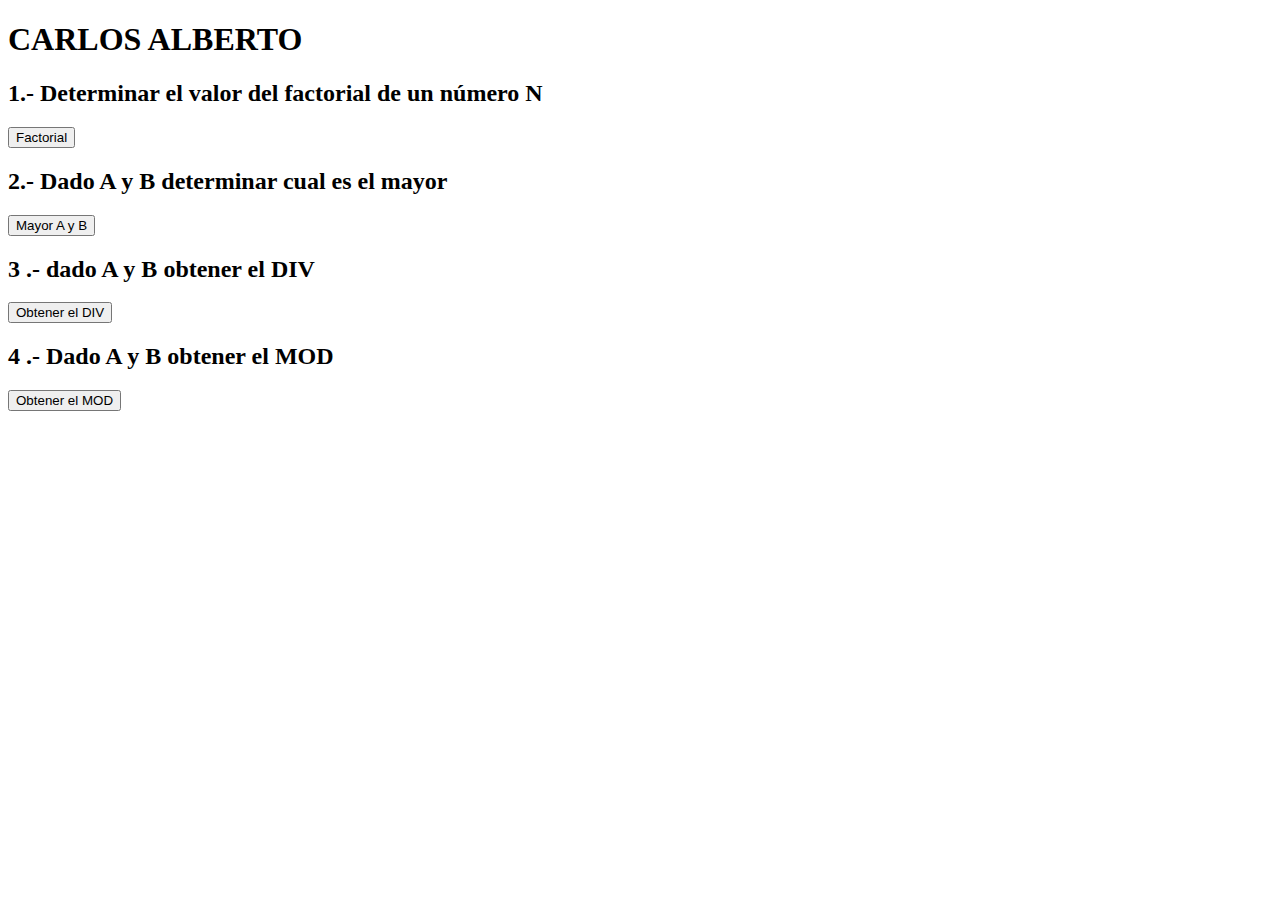
<file: index (1).html>
<!DOCTYPE html>
<html lang="en">
<head>
    <meta charset="UTF-8">
    <meta http-equiv="X-UA-Compatible" content="IE=edge">
    <meta name="viewport" content="width=device-width, initial-scale=1.0">
    <script 
    type="text/javascript" 
    src="code.js"></script>

    <title>Programación 1</title>
</head>
<body>
    <h1>CARLOS ALBERTO</h1>

<h2>1.- Determinar el valor del factorial de un número N</h2>
<button onclick="factorialN()" >Factorial</button>


<h2>2.- Dado A y B determinar cual es el mayor</h2>
<button onclick="mayorAyB()" >Mayor A y B</button>

<h2>3 .- dado A y B obtener el DIV</h2>
<button onclick="obtenerDiv()">Obtener el DIV</button>

<h2>4 .- Dado A y B obtener el MOD</h2>
<button onclick="obtenerMod()">Obtener el MOD</button>

</body>
</html>
</file>
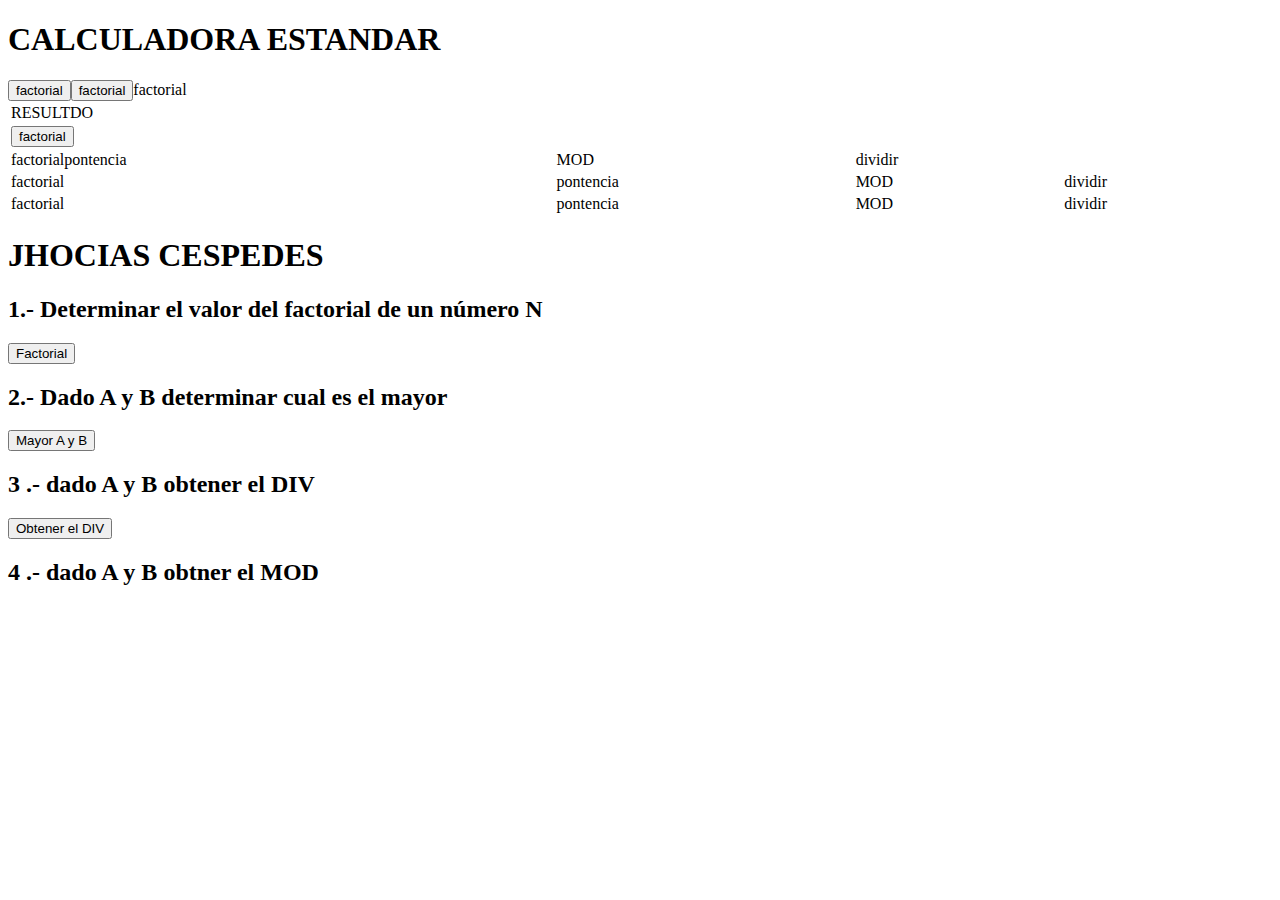
<file: DFcode/index (2).html>
<!DOCTYPE html>
<html lang="en">
<head>
    <meta charset="UTF-8">
    <meta http-equiv="X-UA-Compatible" content="IE=edge">
    <meta name="viewport" content="width=device-width, initial-scale=1.0">
    <script 
    type="text/javascript" 
    src="code.js"></script>
    <link rel="stylesheet" href="estilos.css">
    <title>Programación 1</title>
</head>
<body>
    <h1>CALCULADORA ESTANDAR</h1>
    <table>
        <tr>
            <td colspan="4">RESULTDO</td>
        </tr>
        <tr>
            <td>
                <button onclick="factorial()">factorial</button></td>
                <button onclick="factorial()">factorial</button></td>
                <button onclick="factorial()">factorial</button></tr>
                <butoon onclock="factorial()">factorial</butoon><ttr>
        </tr>
        <tr>
            <td>factorial</t
            <td >pontencia</td>
            <td>MOD</td>
            <td>dividir</td>
        </tr>
        <tr>
            <td>factorial</td>
            <td >pontencia</td>
            <td>MOD</td>
            <td>dividir</td>
        </tr>
        <tr>
            <td>factorial</td>
            <td >pontencia</td>
            <td>MOD</td>
            <td>dividir</td>
        </tr>
    </table>
    <h1>JHOCIAS CESPEDES</h1>

<h2>1.- Determinar el valor del factorial de un número N</h2>
<button onclick="factorialN()" >Factorial</button>


<h2>2.- Dado A y B determinar cual es el mayor</h2>
<button onclick="mayorAyB()" >Mayor A y B</button>


<h2>3 .- dado A y B obtener el DIV</h2>
<button onclick="obtenerDiv()">Obtener el DIV</button>

 
<h2>4 .- dado A y B obtner el MOD</h2>
</body>
</html>
</file>
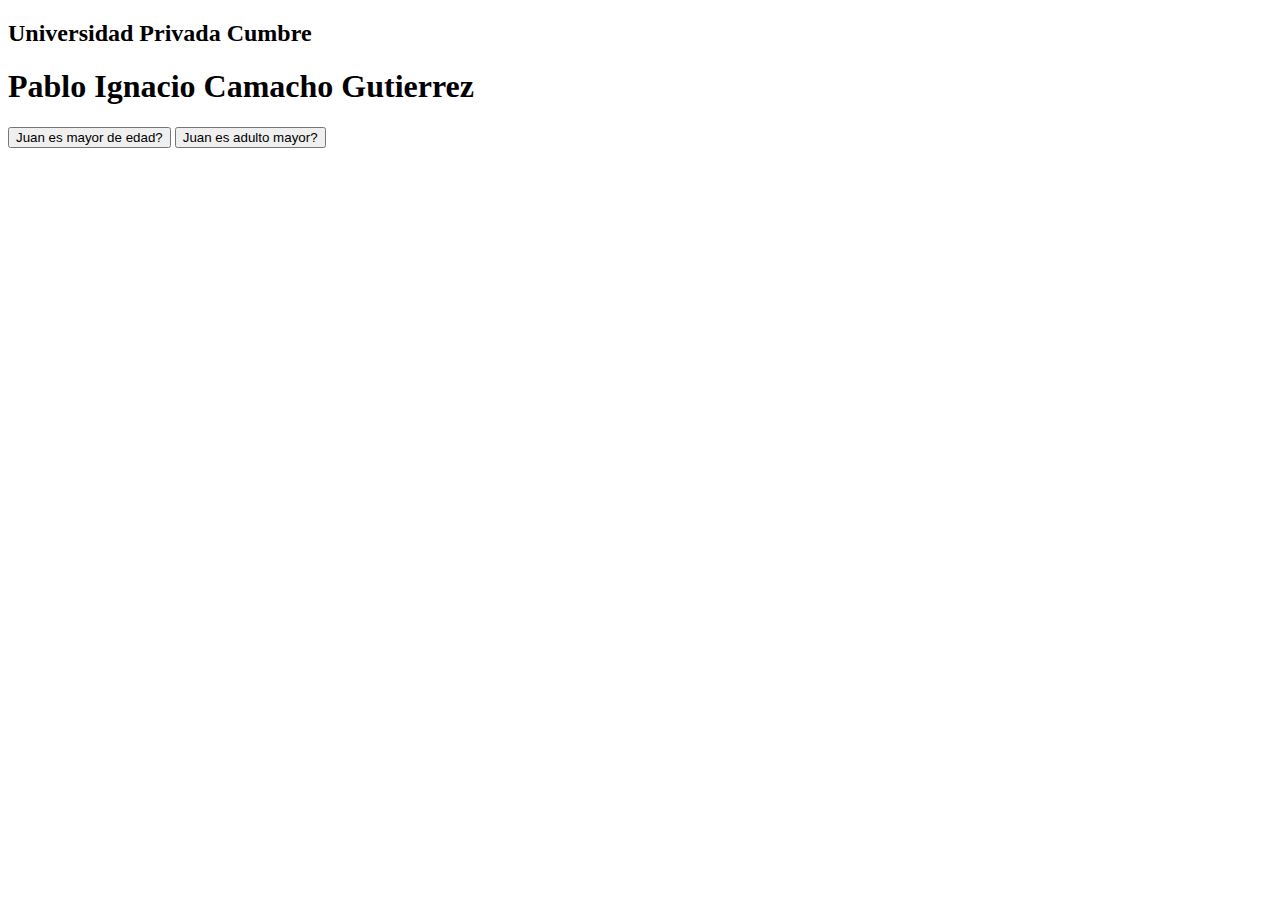
<file: P1G1-main (2)/P1G1-main/Avance-2.html>
<!DOCTYPE html>
<html>

<head>
<title>Mi primera página web</title>
</head>

<body>

<h2>Universidad Privada Cumbre</h2>
<h1>Pablo Ignacio Camacho Gutierrez</h1>
<button onclick="MyPrimerAlgoritmo()">Juan es mayor de edad?</button>
<button onclick="MySegundoAlgoritmo()">Juan es adulto mayor?</button>

<script>
function MyPrimerAlgoritmo(){
    var edad;
    edad = prompt("Ingrese su edad:", 18);
    if (edad >= 18){
        alert("Juan es mayor de edad.");
    }
    else{
        alert("Juan es menor de edad.");
    }
}

function MySegundoAlgoritmo(){
    var edad;
    edad = prompt("Ingrese su edad:", 60);
    if (edad >= 60){
        alert("Juan es de la tercera edad.");
    }
    else{
        alert("Juan NO es de la tercera edad.");
    }
}
</script>

</body>
</html>
</file>
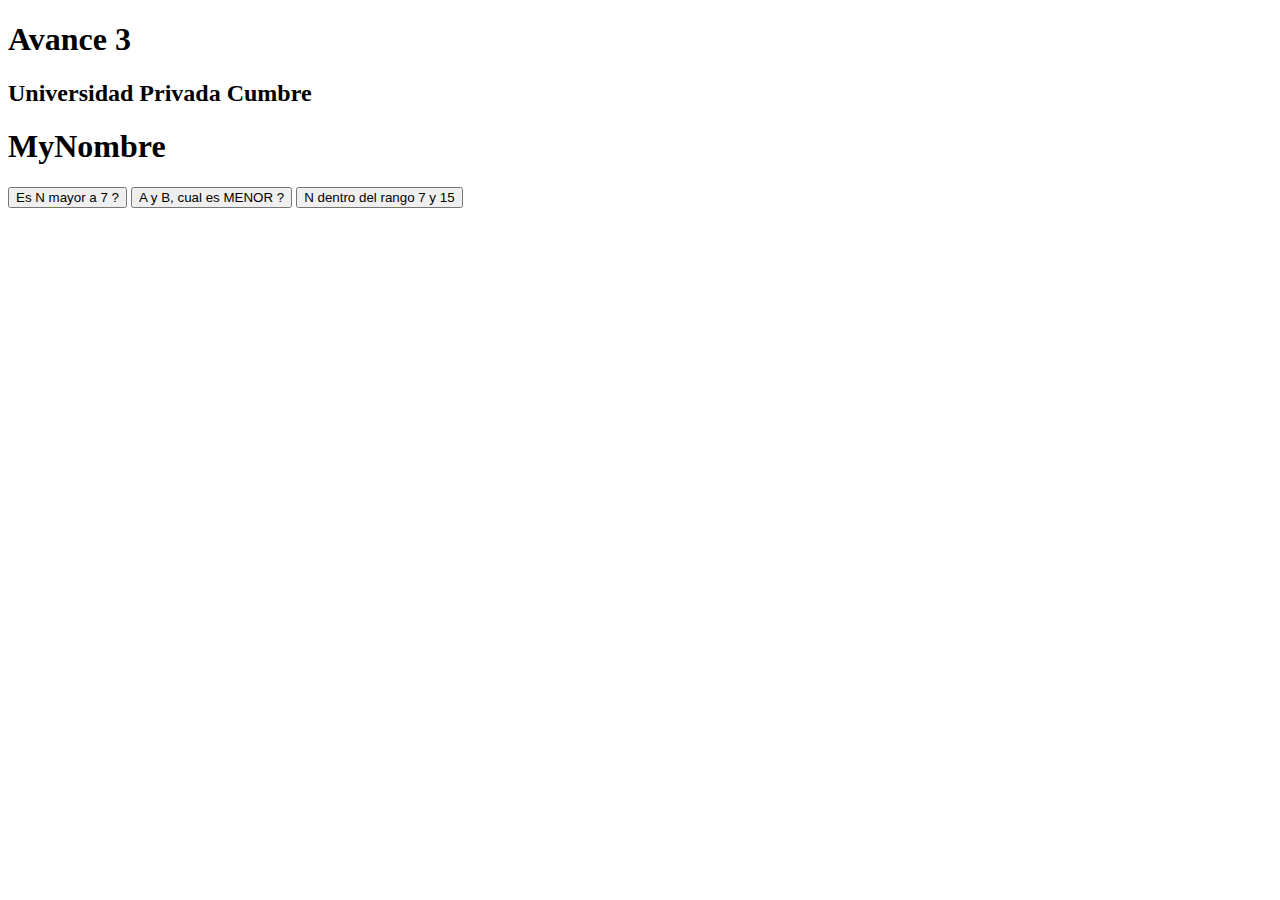
<file: P1G1-main (2)/P1G1-main/Avance-3 - ING.html>
<!DOCTYPE html>
<html>

<head>
    <title>Mi primera página web</title>
</head>

<body>
    <h1>Avance 3</h1>
    <h2>Universidad Privada Cumbre</h2>
    <h1>MyNombre</h1>

    <button onclick="AlgoritmoUno()">
        Es N mayor a 7 ?
    </button>

    <button onclick="AlgoritmoDos()">
        A y B, cual es MENOR ?
    </button>

    <button onclick="AlgoritmoTres()">
        N dentro del rango 7 y 15
    </button>

    <script>
        //CODIGO DE PROGRAMACION - INICIO
        //Ejecicio: Como saber si un numero es mayor que 7
        function AlgoritmoUno() {
            var N
            N = prompt("Ingrese N:", 45);
            if (N == 7) {
                alert(N + " es IGUAL que 7")
            } else {
                if (N > 7) {
                    alert(N + " es MAYOR que 7")
                } else {
                    alert(N + " es MENOR que 7")
                }
            }
        }

        //Ejercicio: Dado dos números A y B, retornar el MENOR
        function AlgoritmoDos() {
            var A = prompt("Ingrese A:", 8);
            var B = prompt("Ingrese B:", 5);
            if (A > B) {
                alert(B + " es menor")
            } else {
                alert(A + " es menor")
            }
        }

//Ejercicio: Dado un numero N, retornar si se 
//           encuentra DENTRO del rango de 7 y 15
function AlgoritmoTres(){
    var N = prompt("Ingrese N:", 9);
    var A = 7
    var B = 15
    if((N > A) && (N < B)){
        alert(N + " esta DENTRO del rango")
    }else{
        alert(N + " esta FUERA del rango")
    }
}

//CODIGO DE PROGRAMACION - FIN
    </script>

</body>

</html>
</file>
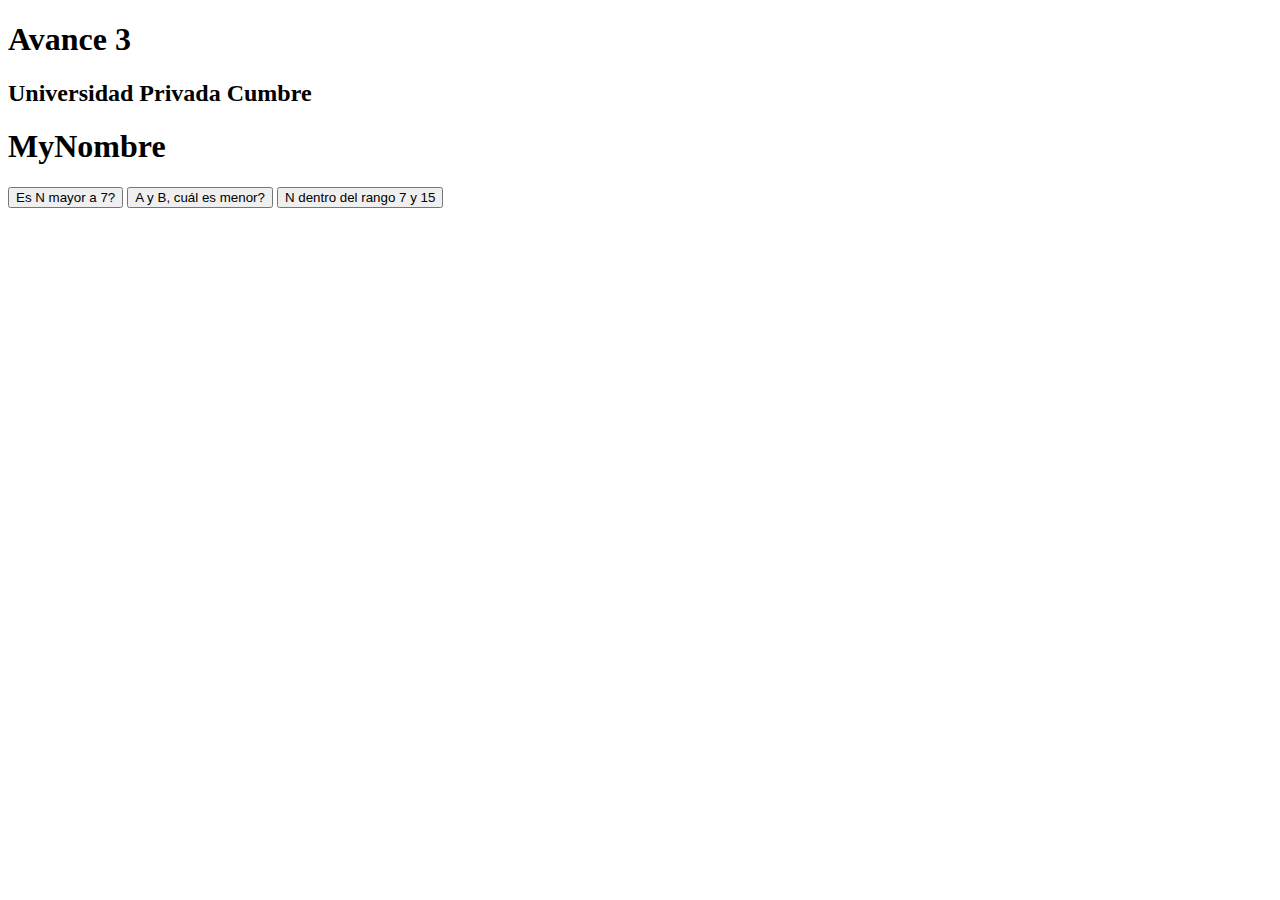
<file: P1G1-main (2)/P1G1-main/Avance-3.html>
<!DOCTYPE html>
<html>

<head>
<title>Mi primera página web</title>
</head>

<body>
<h1>Avance 3</h1>
<h2>Universidad Privada Cumbre</h2>
<h1>MyNombre</h1>

<button onclick="AlgoritmoUno()">Es N mayor a 7?</button>
<button onclick="AlgoritmoDos()">A y B, cuál es menor?</button>
<button onclick="AlgoritmoTres()">N dentro del rango 7 y 15</button>

<script>
//Código de programación - INICIO

//Ejercicio: Cómo saber si un número es mayor que 7.
function AlgoritmoUno() {
    var N = prompt("Ingrese N:", 45);
    if (N == 7){
        alert(N + " es IGUAL que 7");
    }
    else {
        if (N > 7){
            alert(N + " es MAYOR que 7");
        }
        else{
            alert(N + " es MENOR que 7")
        }
    }
}

//Ejercicio: Dado dos números A y B, retornar el MENOR
function AlgoritmoDos() {
    var A = prompt("Ingrese A:", 8);
    var B = prompt("Ingrese B:", 5);
    if (A > B){
        alert(B + " es menor");
    }
    else {
        alert(A + " es menor");
    }
}

//Ejercicio: Dado un número N, retornar si se
//           encuentra DENTRO del rango de 7 y 15
function AlgoritmoTres(){
    var N = prompt("Ingrese N:", 9);
    var A = 7;
    var B = 15;
    if ((N > A) && (N < B)) {
        alert(N + " está DENTRO del rango");
    }
    else {
        alert(N + " está FUERA del rango");
    }
}

//Código de programación - FIN
</script>
</body>
</html>
</file>
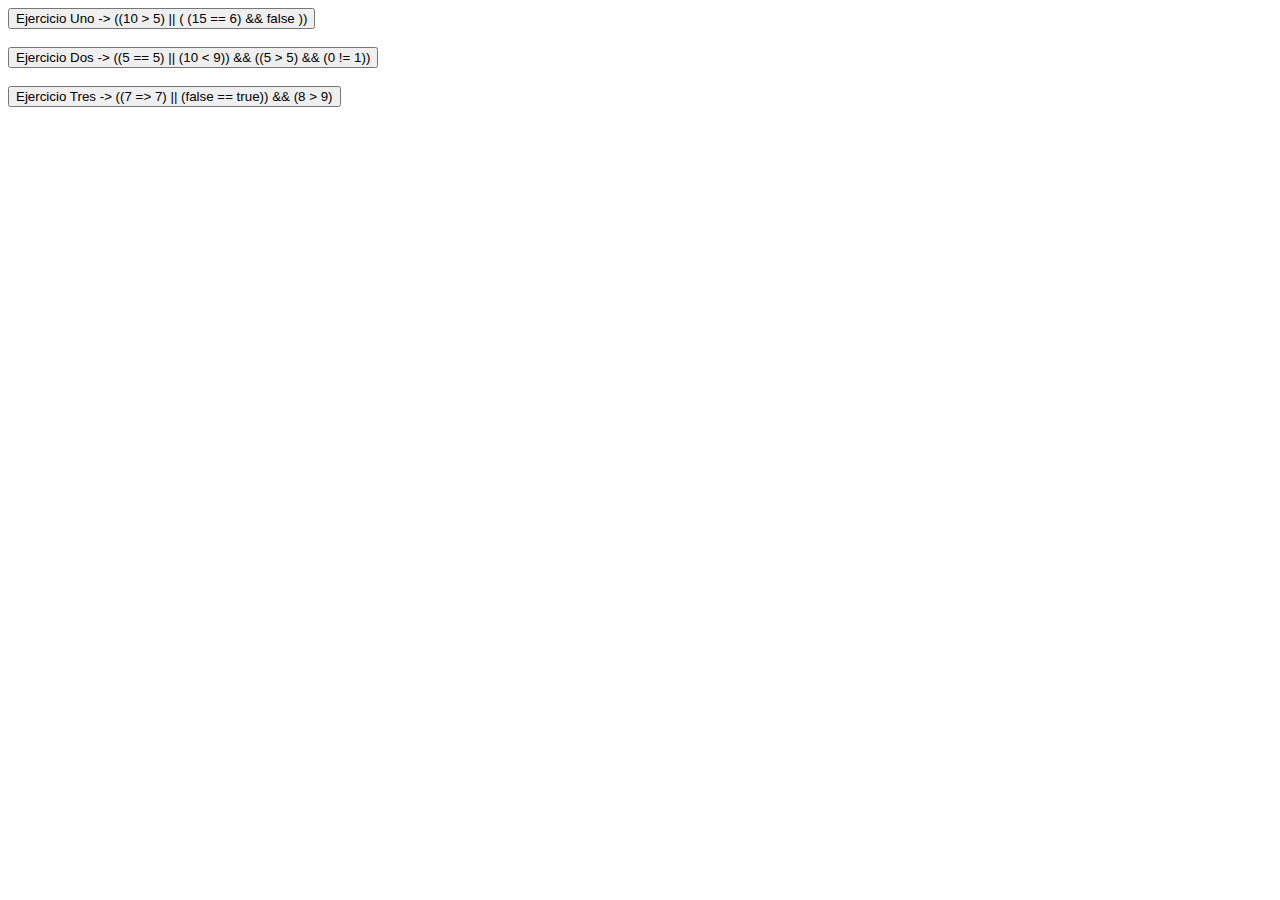
<file: P1G1-main (2)/P1G1-main/Avance-4.html>
<!DOCTYPE html>
<html>

<head>
    <title>Avance 4</title>
</head>

<body>

    <button onclick="EjercicioUno()">Ejercicio Uno -> ((10 &gt; 5) || ( (15 == 6) && false ))</button>
    <br><br>
    <button onclick="EjercicioDos()">Ejercicio Dos -> ((5 == 5) || (10 &lt; 9)) && ((5 &gt; 5) && (0 != 1))</button>
    <br><br>
    <button onclick="EjercicioTres()">Ejercicio Tres -> ((7 =&gt; 7) || (false == true)) && (8 &gt; 9)</button>

    <script>
        //Ejercicio 1.- ((10 > 5) || ( (15 == 6) && false ))
        //              (( True ) || ( ( False ) && false ))
        //              (  True   ||           False       )
        //              (           True                   )
        function EjercicioUno(){
            if ((10 > 5) || ((15 == 6) && false)){
                alert("TRUE");
            } else {
                alert("FALSE");
            }
        }

        //Ejercicio 2.- ((5 == 5) || (10 < 9)) && ((5 > 5) && (0 != 1))
        //              (( True ) || ( False)) && ((False) && ( True ))
        //              (        True        ) && (       False       )
        //                                    False
        function EjercicioDos(){
            if (((5 == 5) || (10 < 9)) && ((5 > 5) && (0 != 1))){
                alert("TRUE");
            } else {
                alert("FALSE");
            }
        }

        //Ejercicio 3.- ((7 => 7) || (false == true)) && (8 > 9)
        //              (( True ) || (    False    )) && (False)
        //              (           True            ) && (False)
        //                                  False
        function EjercicioTres(){
            if (((7 >= 7) || (false == true)) && (8 > 9)){
                alert("TRUE");
            } else {
                alert("FALSE");
            }
        }
    </script>

</body>

</html>
</file>
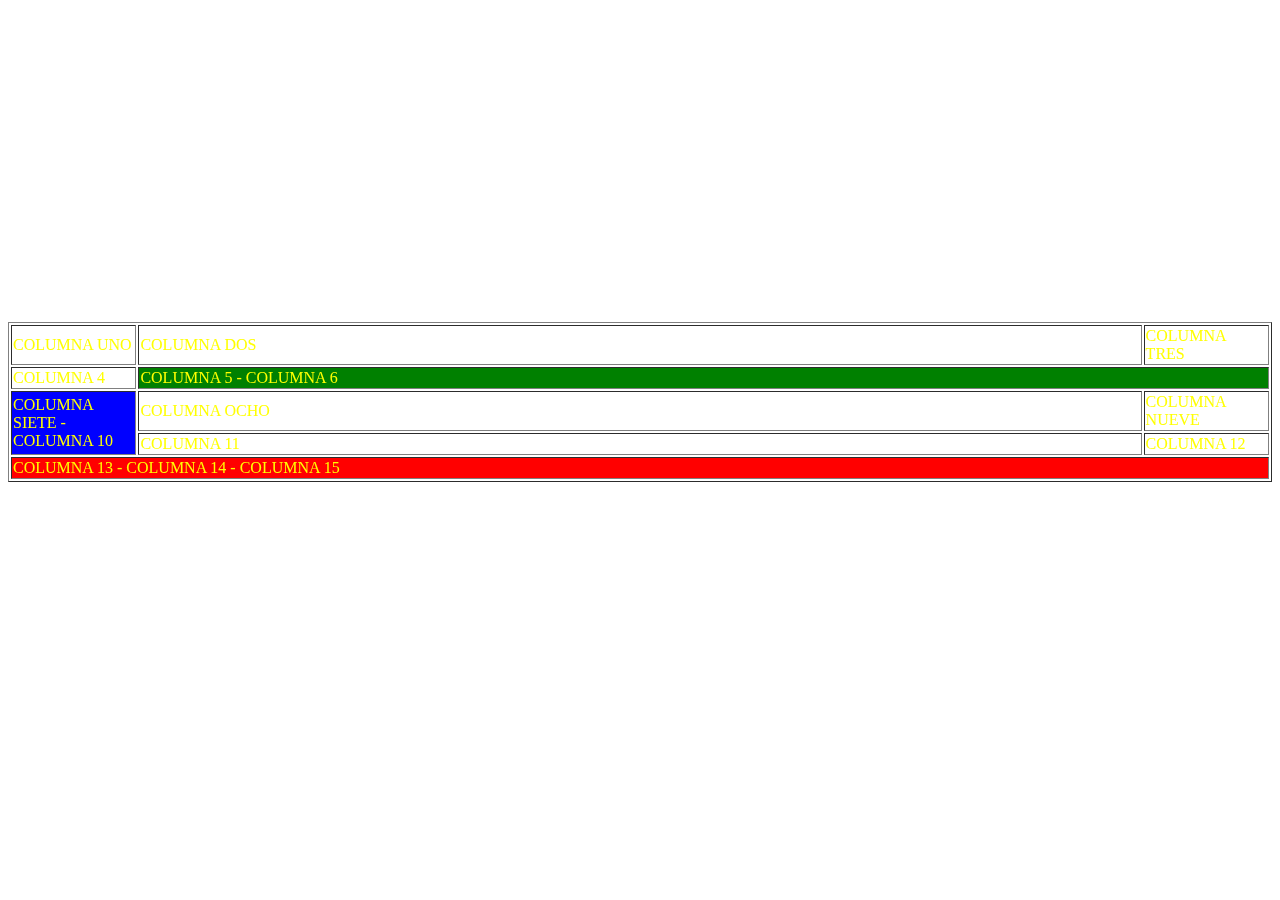
<file: P1G1-main (2)/P1G1-main/Avance-6.html>
<!DOCTYPE html>
<html>
    <head>
        <title>Etiquetas HTML</title>
    </head>
    <body>
        <video
        style="
        position: fixed;
        left: 0;
        top: 0;
        height: 120%;
        z-index: -1;"
        src="https://carontestudio.com/img/f4.mp4"
        autoplay="true"
        muted="true"
        loop="true"
        poster="https://carontestudio.com/img/contacto.jpg"></video>

        <h1 style="color:white;">Título H1</h1>
        <h2 style="color:white;">Título H2</h2>
        <h3 style="color:white;">Título H3</h3>
        <h4 style="color:white;">Título H4</h4>
        <h5 style="color:white;">Título H5</h5>
        <h6 style="color:white;">Título H6</h6>

        <p style="color:white;">Las tablas en HTML utilizan la etiqueta (table), para las
            columnas es la etiqueta (td) y para las filas la etiqueta (tr)
        </p>

        <table
        style="color:yellow;
        width: 100%;"
        border="1px">
            <tr>
                <td style="width: 10%;">COLUMNA UNO</td>
                <td>COLUMNA DOS</td>
                <td style="width: 10%;">COLUMNA TRES</td>
            </tr>
            <tr>
                <td>COLUMNA 4</td>
                <td colspan="2" style="background-color: green;">COLUMNA 5 - COLUMNA 6</td>
            </tr>
            <tr>
                <td rowspan="2" style="background-color: blue;">COLUMNA SIETE - COLUMNA 10</td>
                <td>COLUMNA OCHO</td>
                <td>COLUMNA NUEVE</td>
            </tr>
            <tr>
                <td>COLUMNA 11</td>
                <td>COLUMNA 12</td>
            </tr>
            <tr>
                <td colspan="3" style="background-color: red;">COLUMNA 13 - COLUMNA 14 - COLUMNA 15</td>
            </tr>
        </table>

    </body>
</html>
</file>
<file: DF code ING/estilos.css>
table {
    border: pink 5px solid;
    width: 100%;
}

td,
th {
    border: #34d42f 3px solid;
}

td {
    width: 25%;
}

tr {
    height: 50px;
}

button {
    width: 100%;
    height: 80px;
    background-color: #eff3ef;
    font-size: xx-large;
    text-transform: uppercase;
}

input{
    width: 100%;
    height: 80px;
    font-size: 70px;
    text-transform: uppercase;
    text-align: right;
}
</file>
<file: P1G1-main/DF code ING/estilos.css>
table {
    border: pink 5px solid;
    width: 100%;
}

td,
th {
    border: #34d42f 3px solid;
}

td {
    width: 25%;
}

tr {
    height: 50px;
}

button {
    width: 100%;
    height: 80px;
    background-color: #eff3ef;
    font-size: xx-large;
    text-transform: uppercase;
}

input{
    width: 100%;
    height: 80px;
    font-size: 70px;
    text-transform: uppercase;
    text-align: right;
}
</file>
<file: P1G1-main (2)/P1G1-main/DF CODE/estilos.css>
table {
    border: rosybrown 5px solid;
    width: 100%;
    text-align: center;
}

td, th {
    border: #ffffff 3px solid;
    padding: 5px;
}

td {
    width: 30%;
}

tr {
    width: 50%;
}

button {
    width: 100%;
    height: 80px;
    background-color: #ddd8dc;
    font-size: x-large;
    text-transform: uppercase;
    border-radius: 50px;
    color: orange
}

button:hover {
    background-color: #bcbdc0;
    cursor: pointer;
}

input {
    width: 100%;
    height: 80px;
    font-size: 70px;
    text-align: right;
    text-transform: uppercase;
}
</file>
<file: DFcode/estilos.css>
table {
    brother: pink spx solid;
    width: 100%;
}

td, th {
    brother: 
}
</file>
